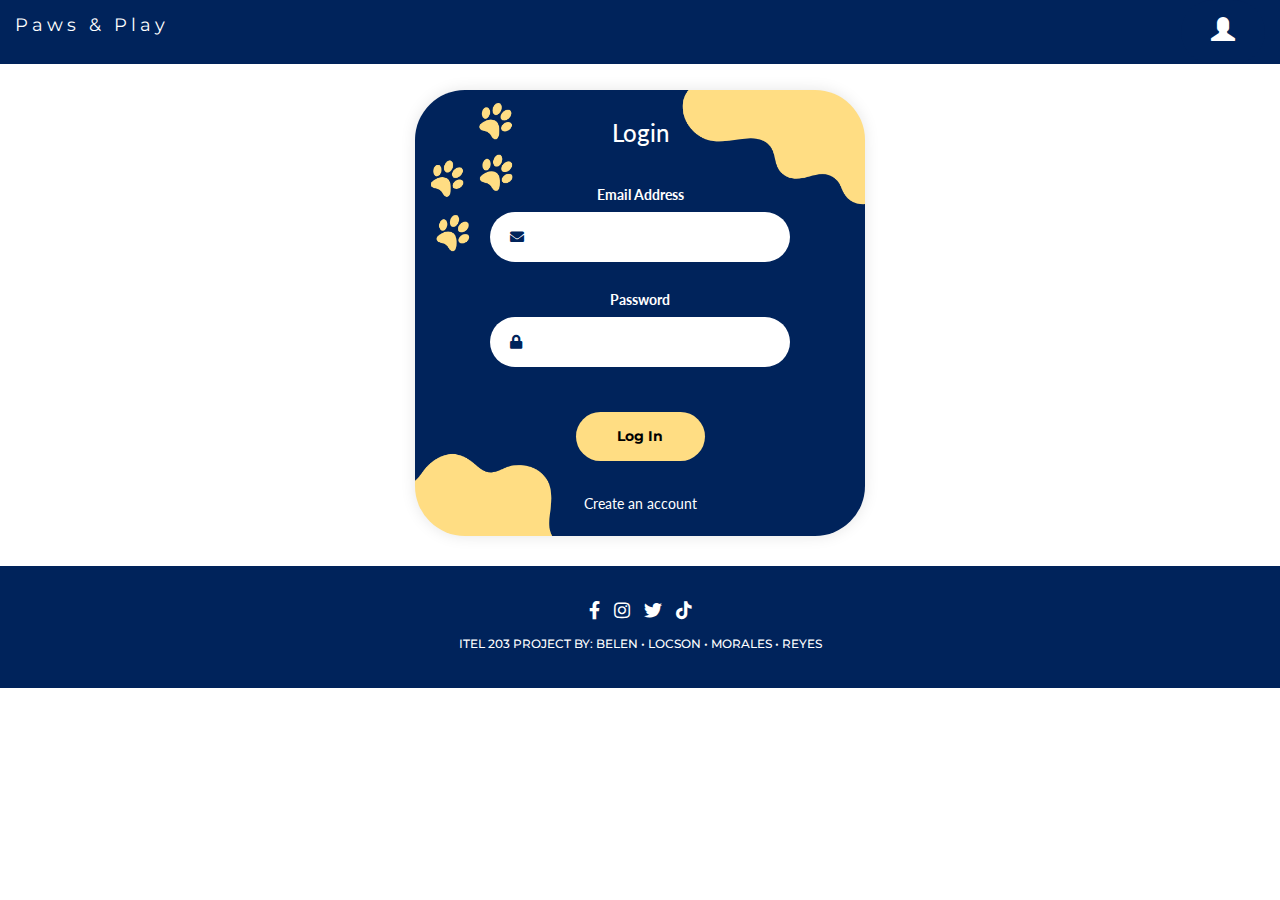
<file: index.html>
<!DOCTYPE html>
<html lang="en">

<head>

    <title>Paws & Play</title>
    <meta charset="utf-8">
    <meta name="viewport" content="width=device-width, initial-scale=1">
    <link rel="stylesheet" href="https://maxcdn.bootstrapcdn.com/bootstrap/3.4.1/css/bootstrap.min.css">
    <link href="https://fonts.googleapis.com/css?family=Montserrat" rel="stylesheet" type="text/css">
    <link href="https://fonts.googleapis.com/css?family=Lato" rel="stylesheet" type="text/css">
    <link rel="stylesheet" href="https://cdnjs.cloudflare.com/ajax/libs/font-awesome/5.15.4/css/all.min.css">
    <script src="https://ajax.googleapis.com/ajax/libs/jquery/3.7.1/jquery.min.js"></script>
    <script src="https://maxcdn.bootstrapcdn.com/bootstrap/3.4.1/js/bootstrap.min.js"></script>
    <link href="style.css" rel="stylesheet" type="text/css">

    <style>
        body {
            color: white;
        }

        #login {
            margin: 0 auto;
            padding: 30px;
            background-color: white;
            text-align: center;
            width: 100%;
            padding-top: 60px;
        }

        #login img {
            width: 150px;

        }

        #login .form-group {
            max-width: 300px;
            margin: 0 auto;


        }

        #login .form-control {
            border-radius: 20;
            box-shadow: none;

        }

        #login button {
            background-color: #FFDD83;
            border: none;
            color: black;
            font-weight: bold;
            padding: 15px 30px;
            border-radius: 3cqb;
            font-size: 14px;
            cursor: pointer;
            font-family: 'Montserrat', sans-serif;
            transition: background-color 0.3s;
        }

        #login button:hover {
            background-color: white;
            color: black;
        }

        .form-container {
            background-image: url(form.png);
            background-repeat: no-repeat;
            background-size: cover;
            padding: 10px;
            border-radius: 50px;
            box-shadow: 0 0 15px rgba(0, 0, 0, 0.1);
            max-width: 450px;
            margin: 0 auto;
            margin-top: 30px;

        }

        .form-group {
            display: flex;
            align-items: center;
            margin-bottom: 10px;
            background-color: white;
            border-radius: 50px;
            padding: 10px;
            height: 50px;
        }

        .form-group .icon {
            padding: 10px;
            background-color: #fff;
            border-radius: 50%;
            display: flex;
            justify-content: center;
            align-items: center;
            margin-right: 10px;
        }

        .form-group .icon:hover {
            background-color: white;
        }

        .form-group .icon i {
            color: #00235B;
        }

        .form-group input {
            border: none;
            outline: none;
            background: none;
            color: black;
            font-size: 14px;
            flex: 1;
        }

        .form-group input::placeholder {
            color: #cdd3d8;
        }

        button {
            background-color: #00235B;
            border: none;
            color: white;
            padding: 15px 30px;
            border-radius: 50px;
            font-size: 16px;
            cursor: pointer;
            font-family: 'Montserrat', sans-serif;
            transition: background-color 0.3s;
        }

        button:hover {
            background-color: #FFDD83;
        }

        .form-container a {
            color: white;
        }

        #demo li {
            list-style: none;
        }
    </style>

</head>

<body id="myPage" data-spy="scroll" data-target=".navbar" data-offset="60">

    <nav class="navbar navbar-default navbar-fixed-top" id="myNavbar">
        <div class="container">
            <div class="navbar-header">
                <button type="button" class="navbar-toggle" data-toggle="collapse" data-target="#myNavbar">
                    <span class="icon-bar"></span>
                    <span class="icon-bar"></span>
                    <span class="icon-bar"></span>
                </button>

            </div>
            <div class="navbar-left">
                <a class="navbar-brand" href="index.html">Paws & Play</a>
            </div>
            <div class="collapse navbar-collapse navbar-right" id="myNavbar">
                <button data-toggle="collapse" data-target="#demo">
                    <span class="glyphicon glyphicon-user"></span></button>

                <div id="demo" class="collapse">
                     <ul>
                        <li><a href="index.html">User</a></li>
                        <li><a href="adminlogin.html">Admin</a></li>
                    </ul>
                </div>

            </div>
        </div>
    </nav>

    <!--Log in Section -->
    <div id="login" class="container-fluid text-center bg-light">
        <div class="form-container">
            <h3 style="color: white"> Login </h3>
            <br>
            <form action="login.php" method="post" name="form2">

                <label for="email">Email Address</label>
                <div class="form-group">

                    <div class="icon"><i class="fas fa-envelope"></i></div>
                    <input type="email" name="email" class="form-control" id="email" required>
                </div>
                <br>
                <label for="email">Password</label>
                <div class="form-group">
                    <div class="icon"><i class="fas fa-lock"></i></div>
                    <input type="password" name="password" class="form-control" id="password" required>
                </div>
                <br>
                <button id="buttons" type="submit" name="login" class="btn btn-lg">Log In</button>
                <br><br>
                <p><a href="register.html">Create an account</a>
                </p>
            </form>
        </div>
    </div>
    <!-- FOOTER -->
    <div>
        <footer class="container-fluid text-center">
            <div class="row">
                <div class="col-sm-12">
                    <a href="https://www.facebook.com" target="_blank"><i class="fab fa-facebook-f"></i></a>
                    <a href="https://www.instagram.com" target="_blank"><i class="fab fa-instagram"></i></a>
                    <a href="https://twitter.com" target="_blank"><i class="fab fa-twitter"></i></a>
                    <a href="https://www.tiktok.com" target="_blank"><i class="fab fa-tiktok"></i></a>

                </div>
                <div id="footernames">
                    <div class="col-sm-12">
                        <h6>ITEL 203 PROJECT by: BELEN • LOCSON • MORALES • REYES</h6>
                    </div>
                </div>
            </div>
        </footer>
    </div>
    <script>
        $(document).ready(function () {
            // Add smooth scrolling to all links in navbar + footer link
            $(".navbar a, footer a[href='#myPage']").on('click', function (event) {
                // Make sure this.hash has a value before overriding default behavior
                if (this.hash !== "") {
                    // Prevent default anchor click behavior
                    event.preventDefault();

                    // Store hash
                    var hash = this.hash;

                    // Using jQuery's animate() method to add smooth page scroll
                    // The optional number (900) specifies the number of milliseconds it takes to scroll to the specified area
                    $('html, body').animate({
                        scrollTop: $(hash).offset().top
                    }, 900, function () {

                        // Add hash (#) to URL when done scrolling (default click behavior)
                        window.location.hash = hash;
                    });
                } // End if
            });

            $(window).scroll(function () {
                $(".slideanim").each(function () {
                    var pos = $(this).offset().top;

                    var winTop = $(window).scrollTop();
                    if (pos < winTop + 600) {
                        $(this).addClass("slide");
                    }
                });
            });
        })
    </script>
    <script src="https://ajax.googleapis.com/ajax/libs/jquery/3.5.1/jquery.min.js"></script>
    <script src="https://maxcdn.bootstrapcdn.com/bootstrap/3.4.1/js/bootstrap.min.js"></script>


</body>

</html>
</file>
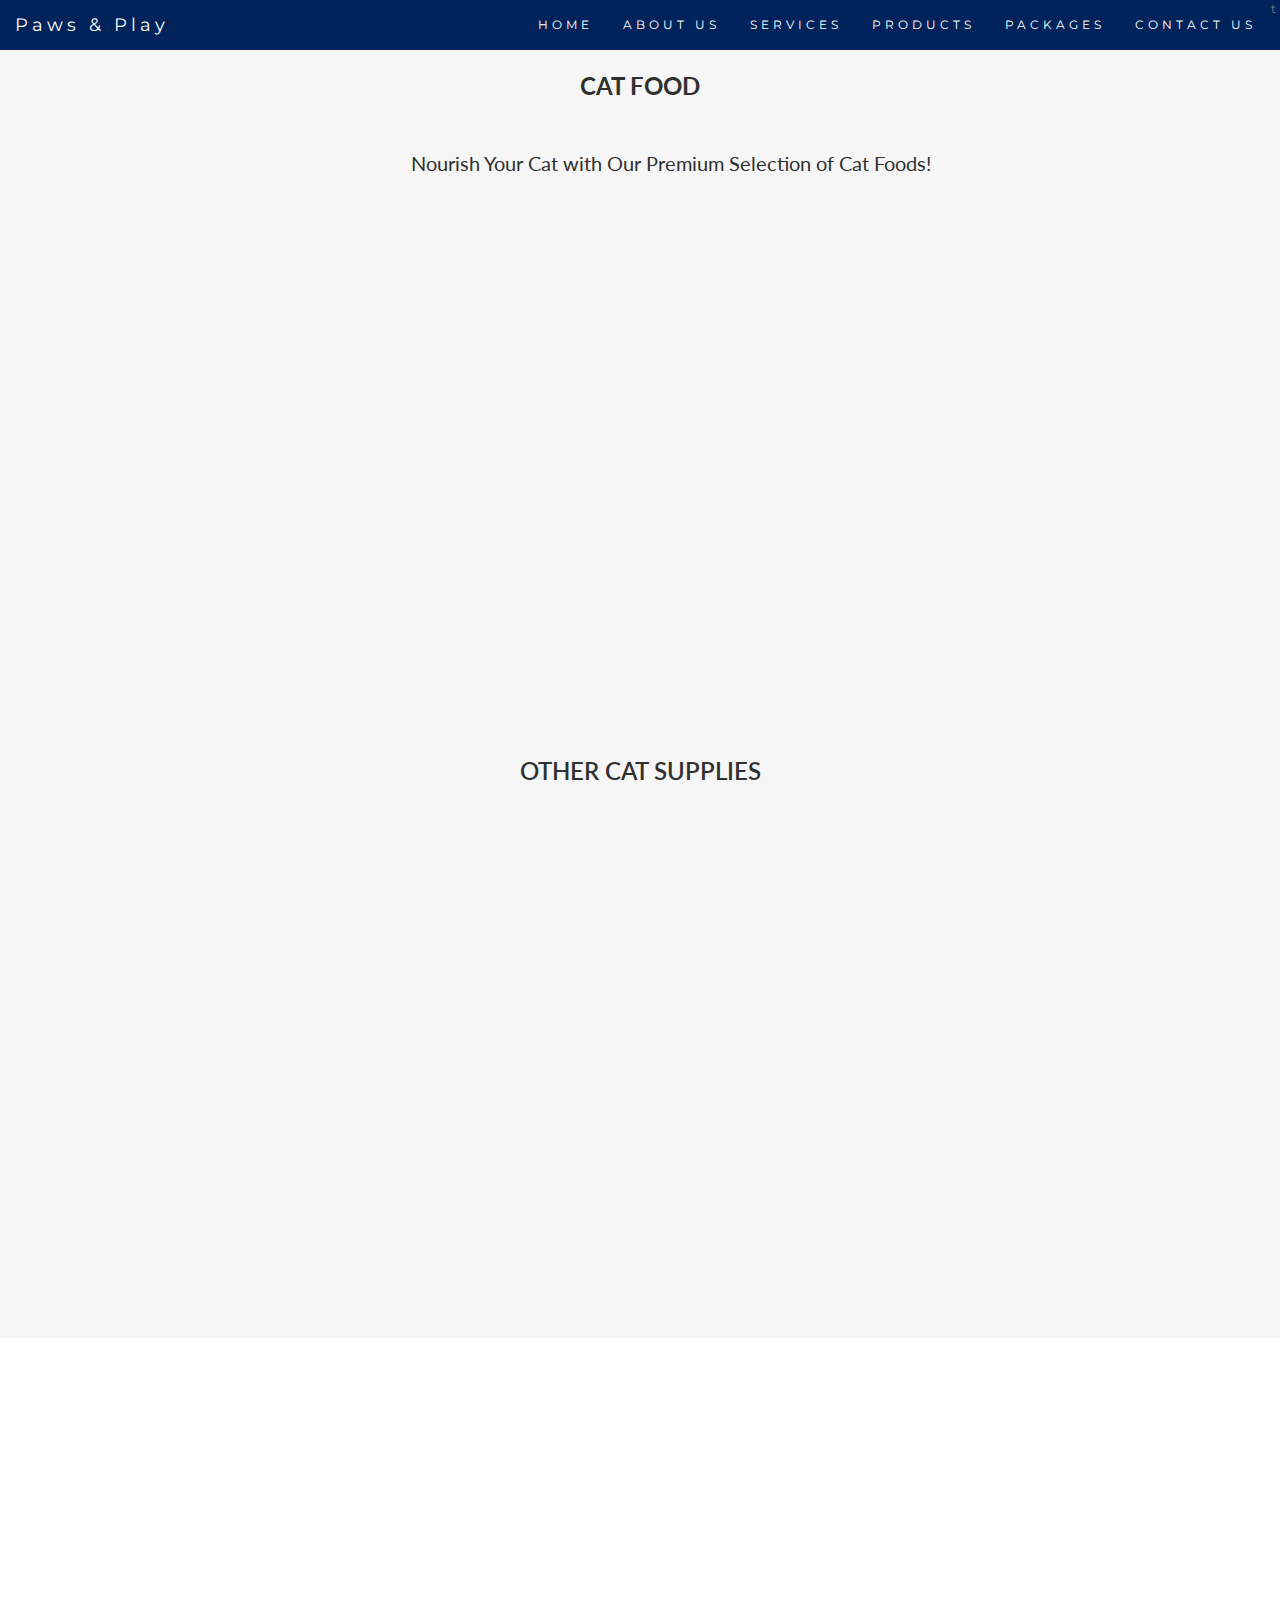
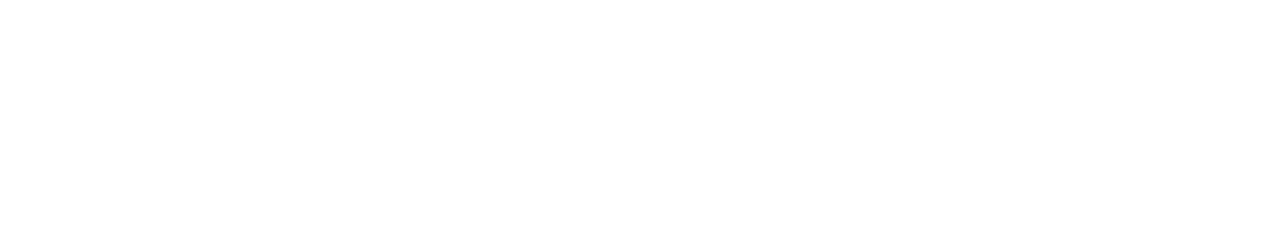
<file: cats.html>
<!DOCTYPE html>
<html lang="en">

<head>

    <title>Paws & Play - Cats Supplies Section</title>
    <meta charset="utf-8">
    <meta name="viewport" content="width=device-width, initial-scale=1">
    <link rel="stylesheet" href="https://maxcdn.bootstrapcdn.com/bootstrap/3.4.1/css/bootstrap.min.css">
    <link href="https://fonts.googleapis.com/css?family=Montserrat" rel="stylesheet" type="text/css">
    <link href="https://fonts.googleapis.com/css?family=Lato" rel="stylesheet" type="text/css">
    <link href="style.css" rel="stylesheet" type="text/css">

</head>

<body id="cats" data-spy="scroll" data-target=".navbar" data-offset="60">

    <nav class="navbar navbar-default navbar-fixed-top">
        <div class="container">
            <div class="navbar-header">
                <button type="button" class="navbar-toggle" data-toggle="collapse" data-target="#myNavbar">
                    <span class="icon-bar"></span>
                    <span class="icon-bar"></span>
                    <span class="icon-bar"></span>
                </button>
                <a class="navbar-brand" href="index.html">Paws & Play</a>
            </div>
            <div class="collapse navbar-collapse" id="myNavbar">
                <ul class="nav navbar-nav navbar-right">t
                    <li><a href="index.html">HOME</a></li>
                    <li><a href="index.html#about">ABOUT US</a></li>
                    <li><a href="index.html#services">SERVICES</a></li>
                    <li><a href="index.html#products">PRODUCTS</a></li>
                    <li><a href="index.html#package">PACKAGES</a></li>
                    <li><a href="index.html#contact">CONTACT US</a></li>
                </ul>
            </div>
        </div>
    </nav>

    <!-- Container (Dog Food Section) -->
    <div id="dogfood" class="container-fluid text-center bg-grey">
        <br>
        <h2><strong>CAT FOOD</strong></h2>
        <h4 style="text-align: center;">Nourish Your Cat with Our Premium Selection of Cat Foods!</h4>

        <div class="row text-center slideanim">
            <div class="col-sm-4">
                <div class="thumbnail">
                    <img src="drycatfood.jpg" alt="dry cat food">
                    <p style="text-align: center;"><strong>Dry Cat Food</strong></p>
                    <p>Our premium dry cat food is specially formulated to provide complete and balanced nutrition for
                        your feline friend.
                        Made with high-quality ingredients, including real meat, our dry cat food is rich in protein and
                        essential nutrients to support your cat's overall health and vitality.</p>
                </div>

            </div>

            <div class="col-sm-4">
                <div class="thumbnail">
                    <img src="wetcatfood.jpg" alt="wet cat food">
                    <p style="text-align: center;"><strong>Wet Cat Food</strong></p>
                    <p> Treat your cat to the taste of real meat with our premium wet cat food.
                        Made with high-quality ingredients and real animal proteins, our wet cat food is packed with
                        nutrients and moisture to keep your cat hydrated and satisfied.</p>
                </div>

            </div>
            <div class="col-sm-4">
                <div class="thumbnail">
                    <img src="catmilk.jpg" alt="kitten milk">
                    <p style="text-align: center;"><strong>Formula Milk for Kittens</strong></p>
                    <p>Our kitten formula milk provides complete and balanced nutrition, closely mimicking the mother's
                        milk to ensure optimal growth and development.
                        It is rich in essential nutrients, including protein, vitamins, and minerals, to support healthy
                        bones, muscles, and overall development.</p>
                </div>
            </div>
        </div><br>
    </div>


    <div id="othersupplies" class="container-fluid text-center bg-grey">
        <h2>OTHER CAT SUPPLIES</h2>

        <div class="row text-center slideanim">
            <div class="col-sm-4">
                <div class="thumbnail">
                    <img src="litterbox.jpg" alt="cat litter box">
                    <p style="text-align: center;"><strong>Cat Litter Box</strong></p>
                    <p>A litter box is a must-have for indoor cats.
                        Choose a box that is large enough for your cat to comfortably use and consider the type of
                        litter that works best for you and your cat.
                        Our litter boxes are spacious and easy to clean.</p>
                </div>
            </div>

            <div class="col-sm-4">
                <div class="thumbnail">
                    <img src="littersand.jpg" alt="cat litter sand">
                    <p style="text-align: center;"><strong>Cat Litter Sand</strong></p>
                    <p> Ensure your cat's comfort with our range of cat litter and litter boxes.
                        Our litter sand is highly absorbent and helps control odors.</p>
                </div>
            </div>
            <div class="col-sm-4">
                <div class="thumbnail">
                    <img src="scooper.jpg" alt="pet scooper">
                    <p style="text-align: center;"><strong>Poop Scooper</strong></p>
                    <p>Our sturdy litter scoops are essential for removing clumps and waste from your cat's litter box.
                        With ergonomic handles and durable construction, these scoops make scooping a breeze.</p>
                </div>
            </div>
        </div><br>
    </div>

    <div class="row text-center slideanim">
        <div class="col-sm-4">
            <div class="thumbnail">
                <img src="scratchingpost.jpg" alt="scratching post">
                <p style="text-align: center;"><strong>Scratching Post</strong></p>
                <p>If your cat is particularly fond of scratching furniture, consider investing in a cat scratching
                    furniture.
                    These are designed to be more appealing to cats than your couch.</p>
            </div>

        </div>

        <div class="col-sm-4">
            <div class="thumbnail">
                <img src="petcarrier.jpg" alt="pet carrier">
                <p style="text-align: center;"><strong>Pet Carrier</strong></p>
                <p>Traveling with your cat is easy with our range of cat carriers and travel accessories.
                    Our carriers are sturdy and comfortable, ensuring your cat's safety and comfort on the go.</p>
            </div>

        </div>
        <div class="col-sm-4">
            <div class="thumbnail">
                <img src="cattoy.jpg" alt="cat toy">
                <p style="text-align: center;"><strong>Toy for Cats</strong></p>
                <p>Keep your cat entertained for hours with our interactive toys.
                    These toys stimulate your cat's natural instincts to hunt and play, providing both physical and
                    mental exercise.</p>
            </div>
        </div>
    </div><br>


    </div><br>
    </div>


    <script src="https://ajax.googleapis.com/ajax/libs/jquery/3.5.1/jquery.min.js"></script>
    <script src="https://maxcdn.bootstrapcdn.com/bootstrap/3.4.1/js/bootstrap.min.js"></script>
    <script>
        $(document).ready(function () {
            // Add smooth scrolling to all internal links in navbar + footer link
            $(".navbar a[href^='#'], footer a[href^='#']").on('click', function (event) {
                // Make sure this.hash has a value before overriding default behavior
                if (this.hash !== "") {
                    // Prevent default anchor click behavior
                    event.preventDefault();

                    // Store hash
                    var hash = this.hash;

                    // Using jQuery's animate() method to add smooth page scroll
                    // The optional number (900) specifies the number of milliseconds it takes to scroll to the specified area
                    $('html, body').animate({
                        scrollTop: $(hash).offset().top
                    }, 900, function () {

                        // Add hash (#) to URL when done scrolling (default click behavior)
                        window.location.hash = hash;
                    });
                } // End if
            });

            $(window).scroll(function () {
                $(".slideanim").each(function () {
                    var pos = $(this).offset().top;

                    var winTop = $(window).scrollTop();
                    if (pos < winTop + 600) {
                        $(this).addClass("slide");
                    }
                });
            });
        })
    </script>

</body>

</html>
</file>
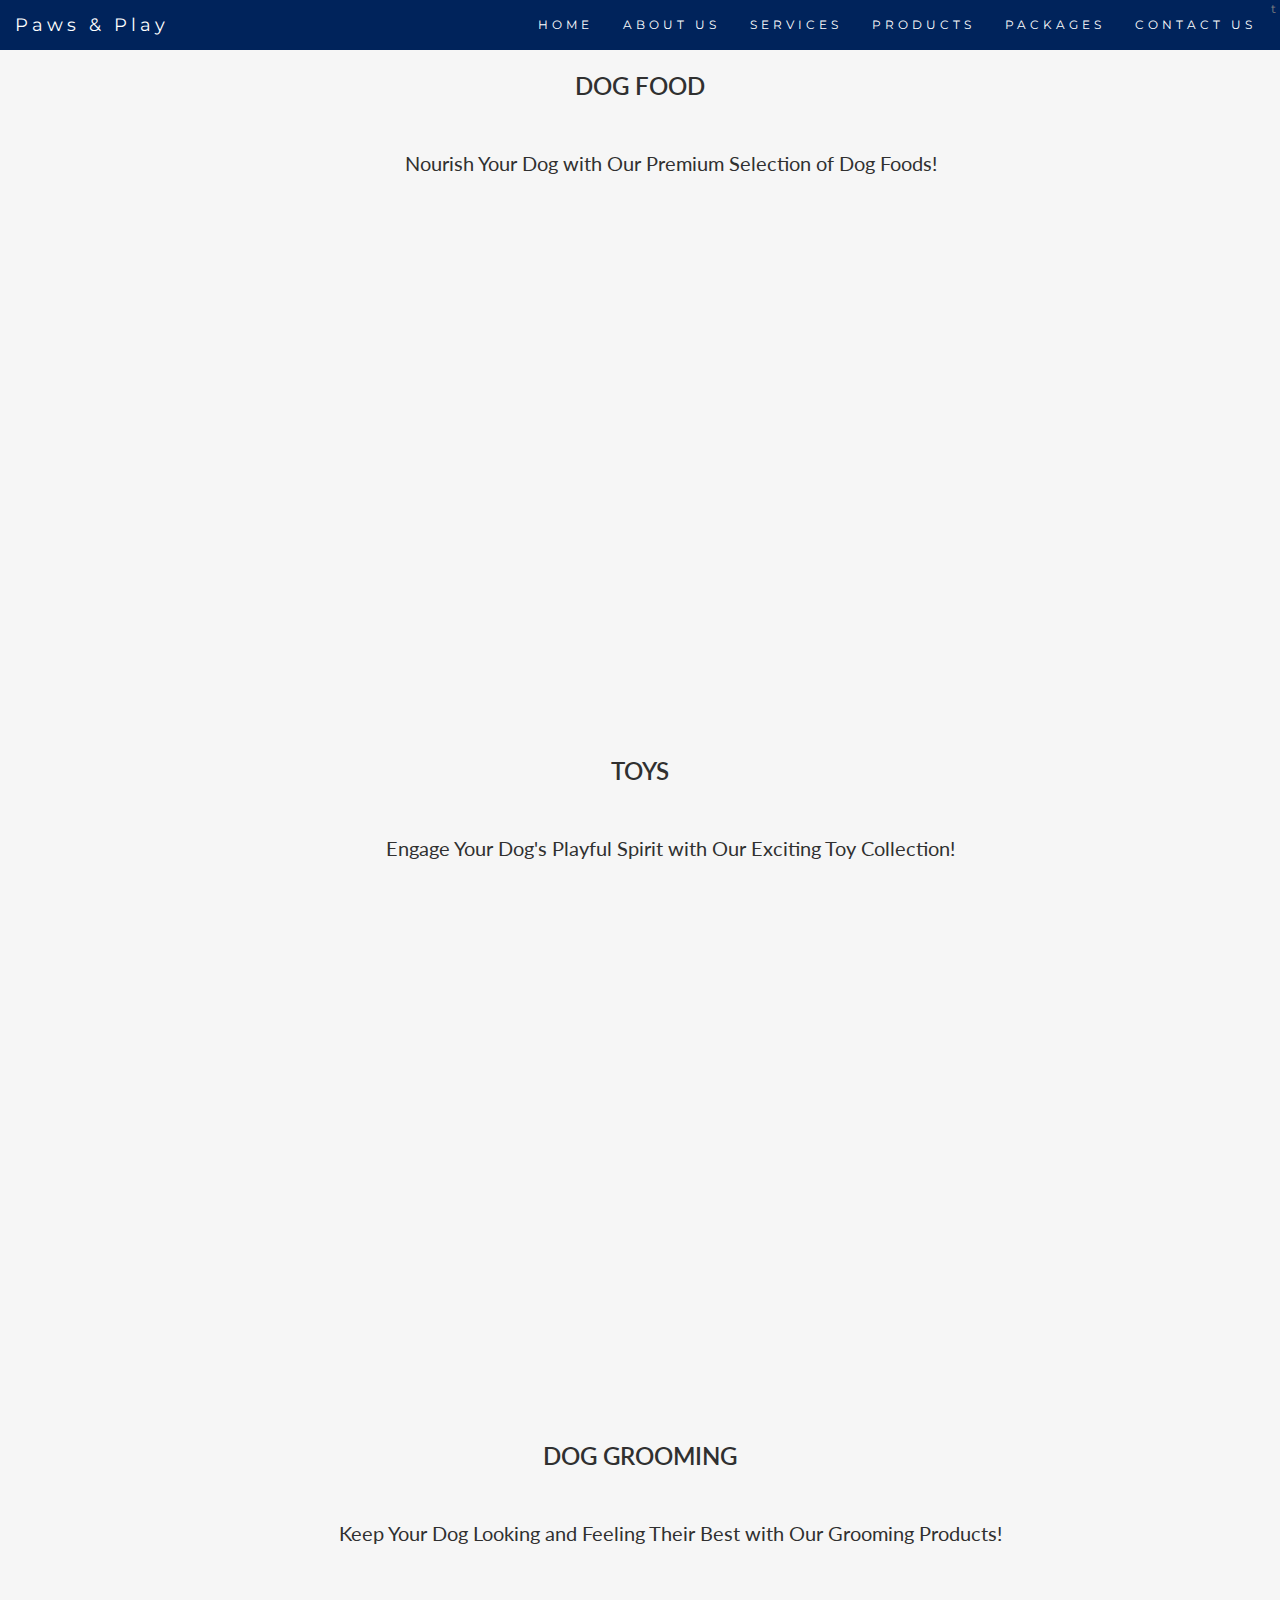
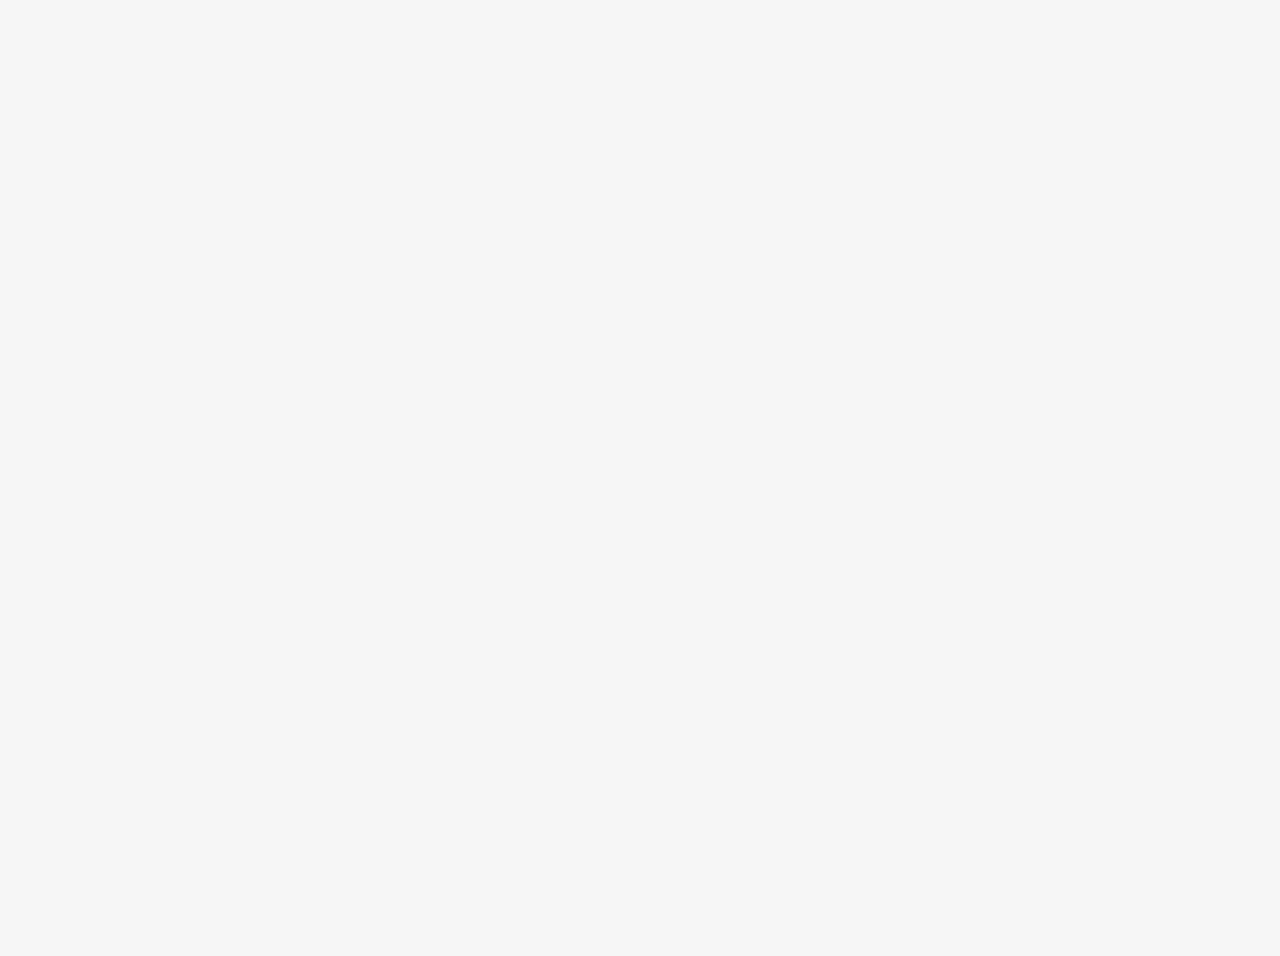
<file: dogprod.html>
<!DOCTYPE html>
<html lang="en">

<head>

    <title>Paws & Play - Dogs Supplies Section</title>
    <meta charset="utf-8">
    <meta name="viewport" content="width=device-width, initial-scale=1">
    <link rel="stylesheet" href="https://maxcdn.bootstrapcdn.com/bootstrap/3.4.1/css/bootstrap.min.css">
    <link href="https://fonts.googleapis.com/css?family=Montserrat" rel="stylesheet" type="text/css">
    <link href="https://fonts.googleapis.com/css?family=Lato" rel="stylesheet" type="text/css">
    <link href="style.css" rel="stylesheet" type="text/css">

</head>

<body id="dogs" data-spy="scroll" data-target=".navbar" data-offset="60">

    <nav class="navbar navbar-default navbar-fixed-top">
        <div class="container">
            <div class="navbar-header">
                <button type="button" class="navbar-toggle" data-toggle="collapse" data-target="#myNavbar">
                    <span class="icon-bar"></span>
                    <span class="icon-bar"></span>
                    <span class="icon-bar"></span>
                </button>
                <a class="navbar-brand" href="index.html">Paws & Play</a>
            </div>
            <div class="collapse navbar-collapse" id="myNavbar">
                <ul class="nav navbar-nav navbar-right">t
                    <li><a href="index.html">HOME</a></li>
                    <li><a href="index.html#about">ABOUT US</a></li>
                    <li><a href="index.html#services">SERVICES</a></li>
                    <li><a href="index.html#products">PRODUCTS</a></li>
                    <li><a href="index.html#package">PACKAGES</a></li>
                    <li><a href="index.html#contact">CONTACT US</a></li>
                </ul>
            </div>
        </div>
    </nav>
 
       <!-- Container (Dog Food Section) -->
<div id="dogfood" class="container-fluid text-center bg-grey">
    <br>
    <h2>DOG FOOD</h2>
    <h4 style="text-align: center;">Nourish Your Dog with Our Premium Selection of Dog Foods!</h4>
   
    <div class="row text-center slideanim">
        <div class="col-sm-4">
            <div class="thumbnail">
                <img src="dogfood1.png" alt="dog food">
                <p style="text-align: center;"><strong>Dog Food</strong></p>
                <p>Our premium dog foods is specially formulated to provide the best nutrition for your
                    furry friend.
                    Made with high-quality ingredients, our dog foods are designed to support your dog's health and
                    well-being at every stage of life.</p>
            </div>
            
        </div>
        
        <div class="col-sm-4">
            <div class="thumbnail">
                <img src="dogtreats.png" alt="dog treats">
                <p style="text-align: center;"><strong>Dog Treats</strong></p>
                <p>Delicious and nutritious, dog treats are perfect for rewarding good behavior, training,or simply showing your furry friend some love.
                    Made with high-quality ingredients, they come in various flavors and sizes to suit your dog's preferences.</p>
            </div>
            
        </div>
        <div class="col-sm-4">
            <div class="thumbnail">
                <img src="dogdentastix.png" alt="dog denta stix">
                <p style="text-align: center;"><strong>Dog Dental Sticks</strong></p>
                <p>Dental sticks are a tasty way to help maintain your dog's oral health.
                    Designed to promote chewing, they can help reduce plaque and tartar buildup, freshen breath, and support healthy gums.
                    Regular use can contribute to better dental hygiene and overall well-being.</p>
            </div>
        </div>
    </div><br>
</div>

    <!-- Container (Dog Toys Section) -->
    <div id="dogtoys" class="container-fluid text-center bg-grey">
        <h2>TOYS</h2>
        <h4 style="text-align: center;">Engage Your Dog's Playful Spirit with Our Exciting Toy Collection!</h4>
        
        <div class="row text-center slideanim">
            <div class="col-sm-4">
                <div class="thumbnail">
                    <img src="squeakyball.jpg" alt="dog squeakyball">
                    <p style="text-align: center;"><strong>Squeaky Ball Toys</strong></p>
                    <p>Our squeaky ball toys are perfect for interactive play, encouraging your dog to chase, fetch, and exercise. 
                        The squeaky sound adds an element of fun and excitement, keeping your dog entertained for hours.</p>
                </div>
            </div>

            <div class="col-sm-4">
                <div class="thumbnail">
                    <img src="rope.jpg" alt="rope">
                    <p style="text-align: center;"><strong>Rope Toys</strong></p>
                    <p>Made from durable, non-toxic materials, our rope toys are great for chewing. 
                        They also help promote dental health by cleaning your dog's teeth and massaging their gums.</p>
                </div>
            </div>
            <div class="col-sm-4">
                <div class="thumbnail">
                    <img src="plushie.jpg" alt="plush toys">
                    <p style="text-align: center;"><strong>Plush Toys</strong></p>
                    <p>Soft and cuddly, our plushie toys are ideal for comfort and companionship. 
                        They provide a sense of security and are perfect for snuggling during naptime.</p>
                </div>
            </div>
        </div><br>
    </div>

           <!-- Container (Dog Grooming Section) -->
<div id="grooming" class="container-fluid text-center bg-grey">
    <h2>DOG GROOMING</h2>
    <h4 style="text-align: center;">Keep Your Dog Looking and Feeling Their Best with Our Grooming Products!</h4>
   
    <div class="row text-center slideanim">
        <div class="col-sm-4">
            <div class="thumbnail">
                <img src="dogshampoo.jpg" alt="dog shampoo">
                <p style="text-align: center;"><strong>Dog Shampoo</strong></p>
                <p>Our selection of dog shampoos and soaps are specially formulated to be gentle on your dog's skin and coat. 
                    They help remove dirt, odors, and excess oils, leaving your dog's fur clean, soft, and smelling fresh.</p>
            </div>
            
        </div>
        
        <div class="col-sm-4">
            <div class="thumbnail">
                <img src="soap.jpg" alt="dog soap">
                <p style="text-align: center;"><strong>Dog Soap</strong></p>
                <p>Our dog soaps are specially formulated to be gentle on your dog's skin and coat. 
                    They help remove dirt, odors, and excess oils, leaving your dog's fur clean, soft, and smelling fresh.</p>
            </div>
            
        </div>
        <div class="col-sm-4">
            <div class="thumbnail">
                <img src="conditioner.jpg" alt="dog conditioner">
                <p style="text-align: center;"><strong>Dog Conditioner</strong></p>
                <p>Keep your dog's coat soft, shiny, and easy to manage with our conditioning products. 
                    They help moisturize and detangle your dog's fur, making grooming a breeze.</p>
            </div>
        </div>
    </div><br>
   

    <div class="row text-center slideanim">
        <div class="col-sm-4">
            <div class="thumbnail">
                <img src="haircomb.jpg" alt="dog hair comb">
                <p style="text-align: center;"><strong>Comb/Brush</strong></p>
                <p> Maintain your dog's coat and skin health with our high-quality brushes and combs. 
                    They help remove loose fur, prevent matting, and stimulate the skin, promoting better circulation and a healthier coat.</p>
            </div>
            
        </div>
        
        <div class="col-sm-4">
            <div class="thumbnail">
                <img src="hairtrimmer.jpg" alt="dog hair trimmer">
                <p style="text-align: center;"><strong>Hair Trimmer</strong></p>
                <p>Our rechargeable hair trimmer contains different razor sizes. 
                    They are convenient and cost-effective, making hair trimming easier for you.</p>
            </div>
            
        </div>
        <div class="col-sm-4">
            <div class="thumbnail">
                <img src="nailclipper.jpg" alt="dog nail clipper">
                <p style="text-align: center;"><strong>Dog Nail Clippers</strong></p>
                <p>KKeep your dog's nails trim and tidy with our nail clippers. 
                    Regular nail care is important for your dog's comfort and mobility.</p>
            </div>
        </div>
    </div><br>
</div>


    <script src="https://ajax.googleapis.com/ajax/libs/jquery/3.5.1/jquery.min.js"></script>
    <script src="https://maxcdn.bootstrapcdn.com/bootstrap/3.4.1/js/bootstrap.min.js"></script>
    <script>
        $(document).ready(function () {
            // Add smooth scrolling to all internal links in navbar + footer link
            $(".navbar a[href^='#'], footer a[href^='#']").on('click', function (event) {
                // Make sure this.hash has a value before overriding default behavior
                if (this.hash !== "") {
                    // Prevent default anchor click behavior
                    event.preventDefault();
    
                    // Store hash
                    var hash = this.hash;
    
                    // Using jQuery's animate() method to add smooth page scroll
                    // The optional number (900) specifies the number of milliseconds it takes to scroll to the specified area
                    $('html, body').animate({
                        scrollTop: $(hash).offset().top
                    }, 900, function () {
    
                        // Add hash (#) to URL when done scrolling (default click behavior)
                        window.location.hash = hash;
                    });
                } // End if
            });
    
            $(window).scroll(function () {
                $(".slideanim").each(function () {
                    var pos = $(this).offset().top;
    
                    var winTop = $(window).scrollTop();
                    if (pos < winTop + 600) {
                        $(this).addClass("slide");
                    }
                });
            });
        })
    </script>
    
</body>

</html>
</file>
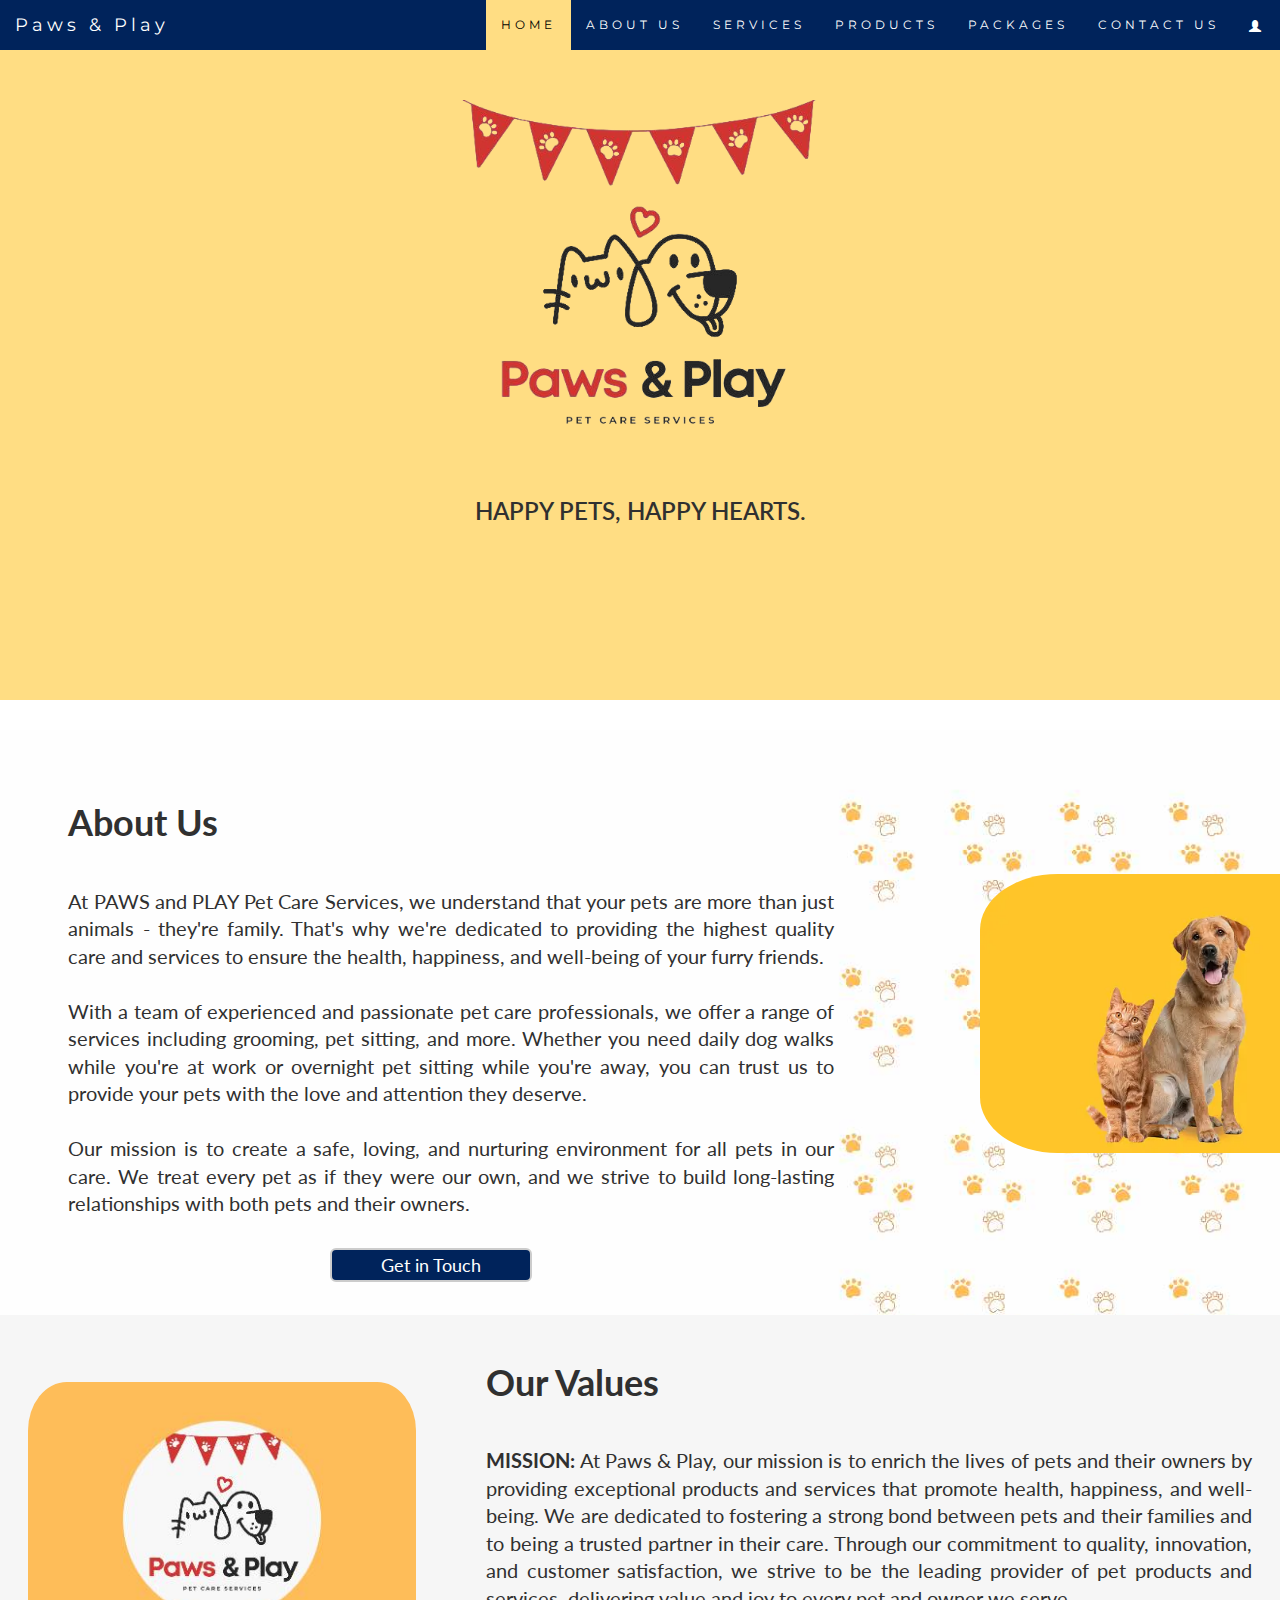
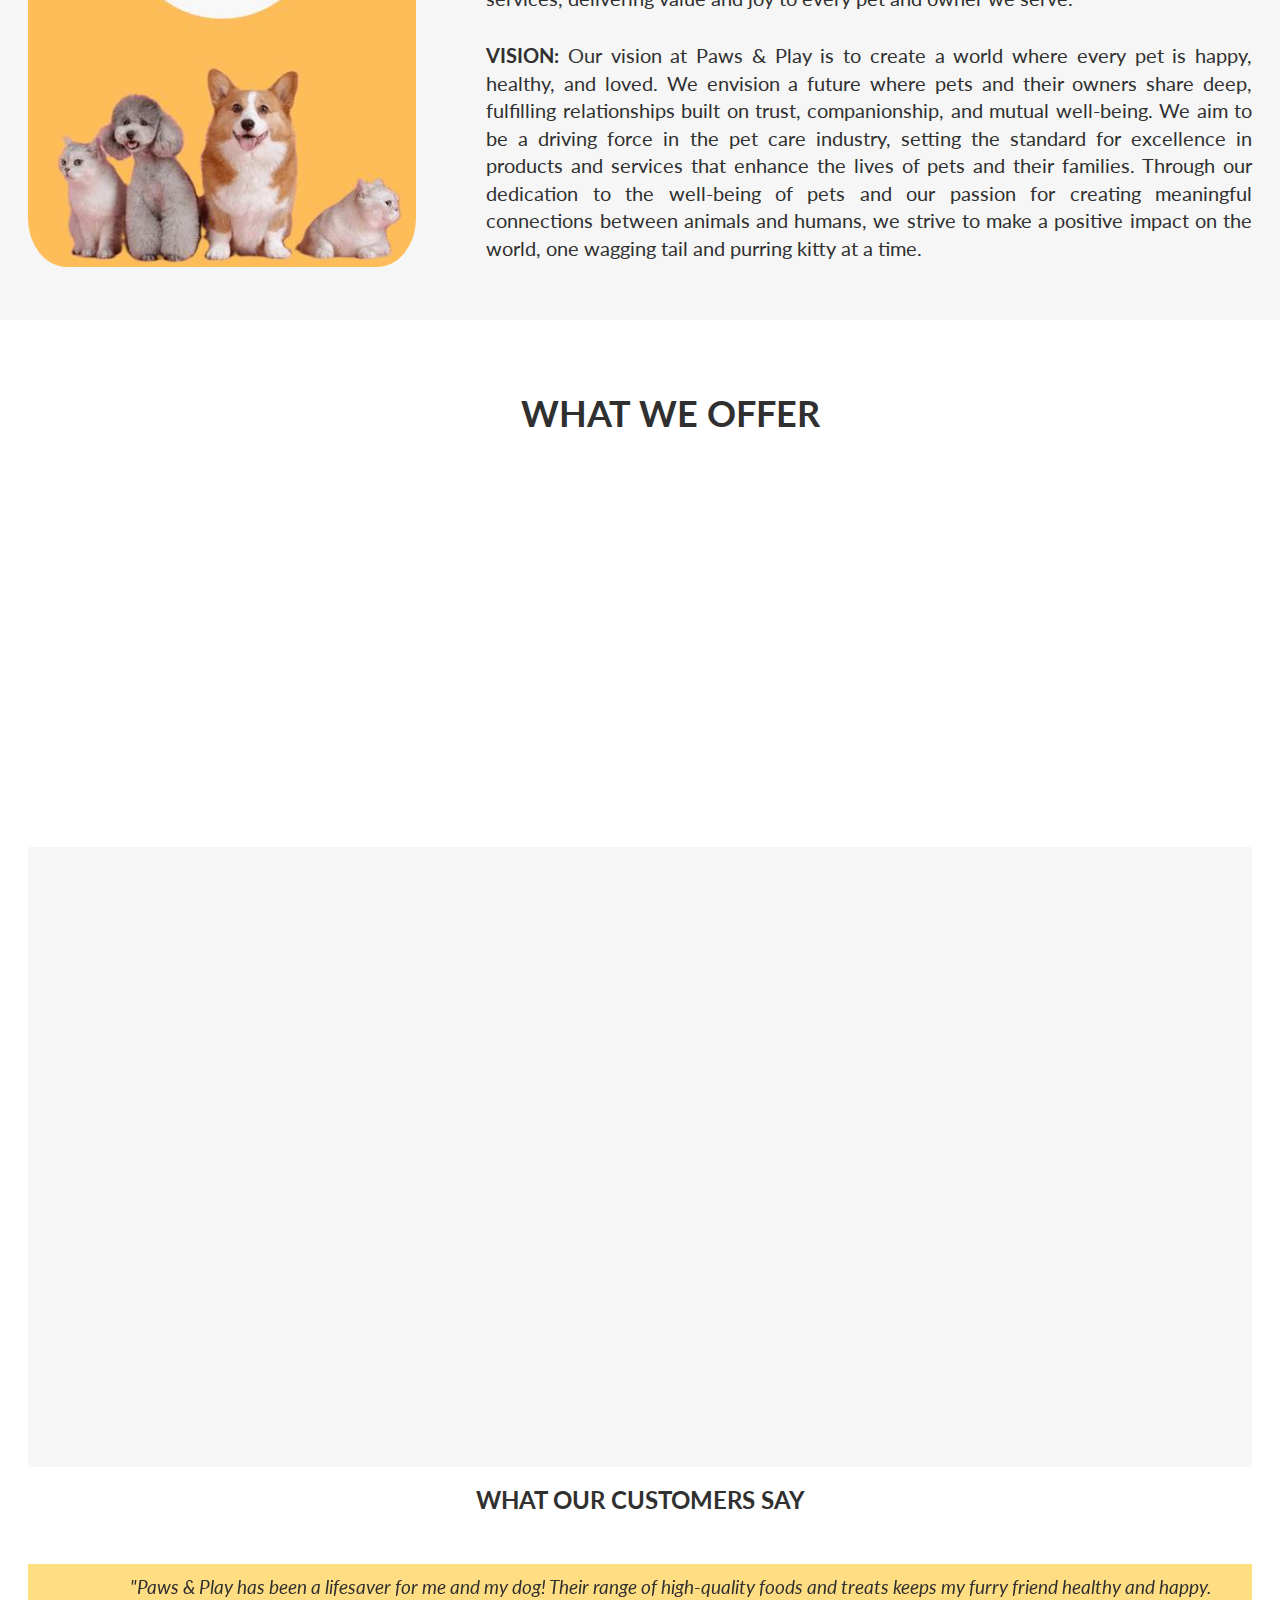
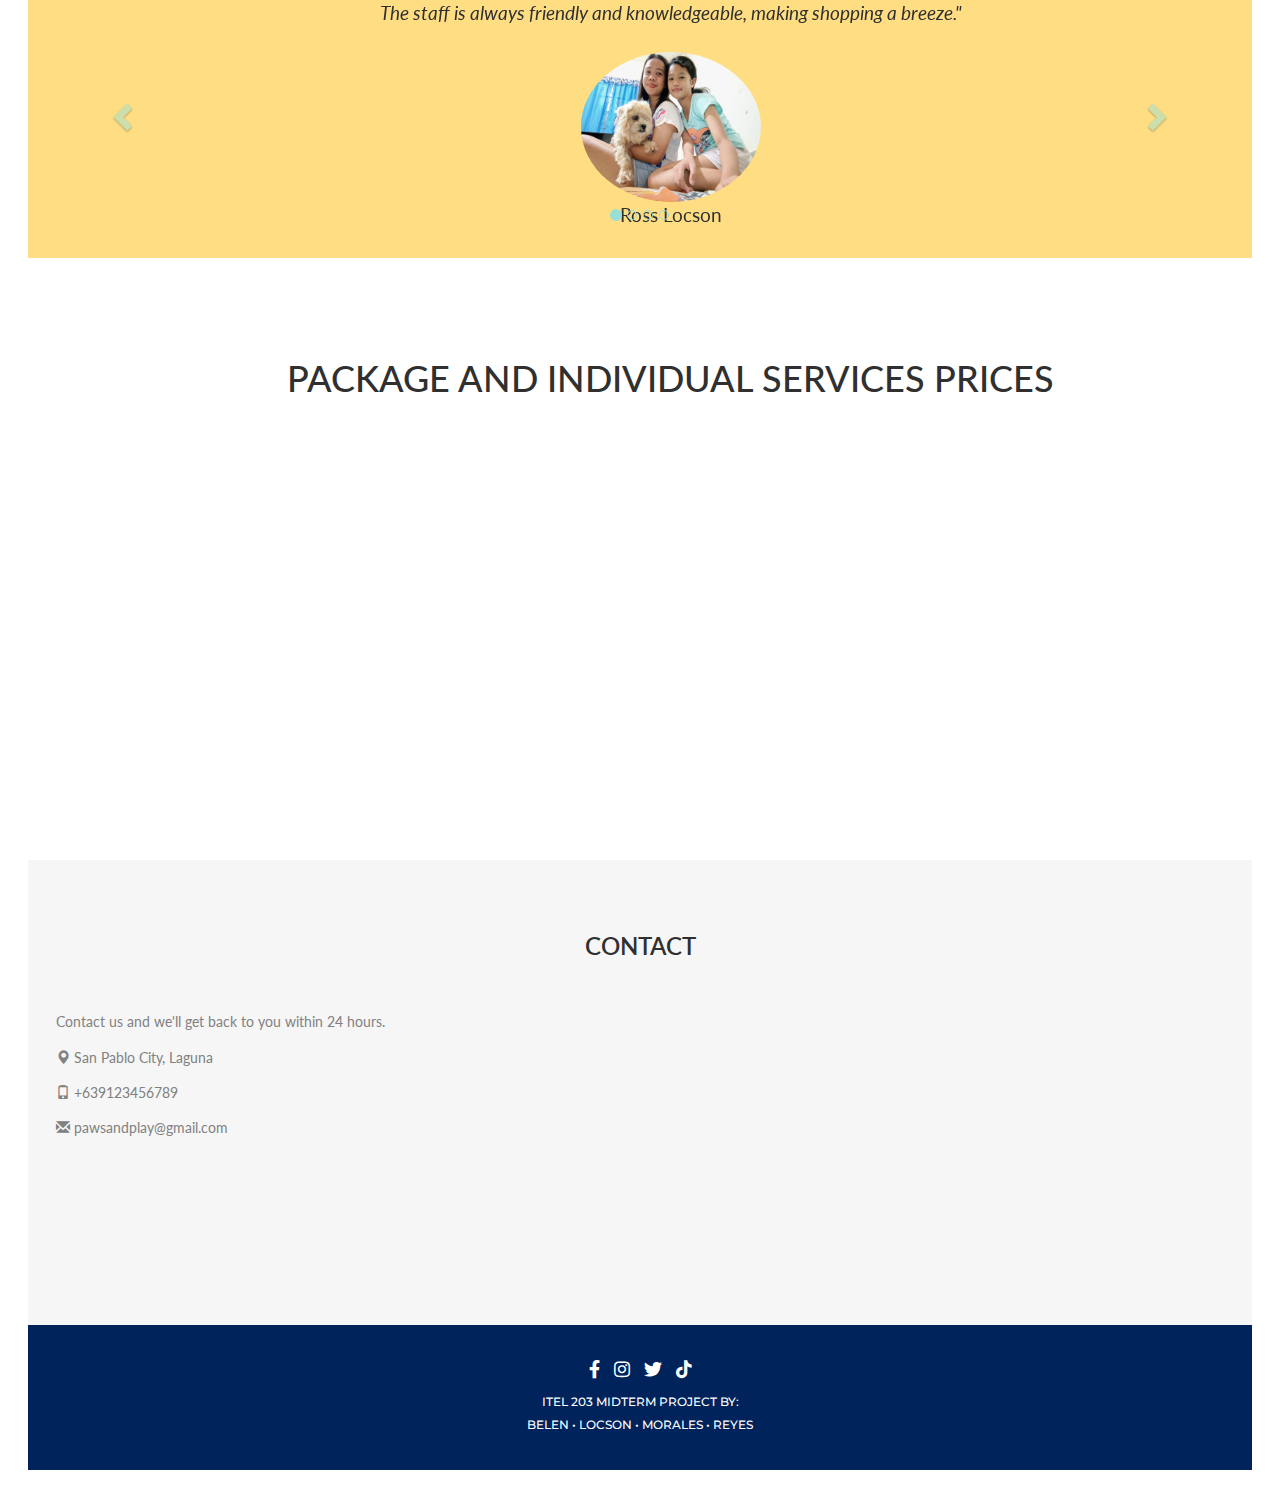
<file: home.html>
<!DOCTYPE html>
<html lang="en">

<head>

    <title>Paws & Play</title>
    <meta charset="utf-8">
    <meta name="viewport" content="width=device-width, initial-scale=1">
    <link rel="stylesheet" href="https://maxcdn.bootstrapcdn.com/bootstrap/3.4.1/css/bootstrap.min.css">
    <link href="https://fonts.googleapis.com/css?family=Montserrat" rel="stylesheet" type="text/css">
    <link href="https://fonts.googleapis.com/css?family=Lato" rel="stylesheet" type="text/css">
    <link rel="stylesheet" href="https://cdnjs.cloudflare.com/ajax/libs/font-awesome/5.15.4/css/all.min.css">
    <script src="https://ajax.googleapis.com/ajax/libs/jquery/3.7.1/jquery.min.js"></script>
    <script src="https://maxcdn.bootstrapcdn.com/bootstrap/3.4.1/js/bootstrap.min.js"></script>
    <link href="style.css" rel="stylesheet" type="text/css">
</head>

<body id="myPage" data-spy="scroll" data-target=".navbar" data-offset="60">

    <nav class="navbar navbar-default navbar-fixed-top">
        <div class="container">
            <div class="navbar-header">
                <button type="button" class="navbar-toggle" data-toggle="collapse" data-target="#myNavbar">
                    <span class="icon-bar"></span>
                    <span class="icon-bar"></span>
                    <span class="icon-bar"></span>
                </button>
                <a class="navbar-brand" href="home.html">Paws & Play</a>
            </div>
            <div class="collapse navbar-collapse" id="myNavbar">
                <ul class="nav navbar-nav navbar-right">
                    <li><a href="#home">HOME</a></li>
                    <li><a href="#about">ABOUT US</a></li>
                    <li><a href="#services">SERVICES</a></li>
                    <li><a href="#products">PRODUCTS</a></li>
                    <li><a href="#package">PACKAGES</a></li>
                    <li><a href="#contact">CONTACT US</a></li>
                    <li><a href="profile.php" class="glyphicon glyphicon-user"></a></li>
                 
                    
                </ul>
            </div>
        </div>
    </nav>
    <!-- Container (Home Page Section) -->
    <div id="home" class="jumbotron text-center">
        <img id="logo2" src="logo4.png" alt="main logo"></img>
        <h2>HAPPY PETS, HAPPY HEARTS.</h2>
        <br>
    </div>

    <!-- Container (About Section) -->
    <div id="about" class="container-fluid">
        <div class="row">
            <div class="col-sm-8">
                <br>
                <h1><strong>About Us</strong></h1><br>
                <h4>At PAWS and PLAY Pet Care Services, we understand that your pets are more than just animals -
                    they're family.
                    That's why we're dedicated to providing the highest quality care and services to
                    ensure the health, happiness, and well-being of your furry friends.<br><br>
                    With a team of experienced and passionate pet care professionals, we offer a range of services
                    including grooming, pet sitting, and more. Whether you need daily dog walks while
                    you're at work or overnight pet sitting while you're away, you can trust us to provide your pets
                    with the love and attention they deserve.<br><br>
                    Our mission is to create a safe, loving, and nurturing environment for all pets in our care. We
                    treat every pet as if they were our own, and we strive to build long-lasting relationships with both
                    pets and their owners.<br>
                </h4>
                <center><button id="git" class="btn btn-default btn-lg"><a href="#contact" style="text-decoration: none; color: inherit;">Get in Touch</a></button></center>
            </div>
            <div class="col-sm-4">
                <span><img id=dogcat src="dogcat.png"></span>
            </div>
        </div>
    </div>

    <div class="container-fluid bg-grey">
        <div class="row">
            <div class="col-sm-4">
                <span class="glyphicon logo"><img id=vm src="vmpic.jpg" class="img-responsive"></span>
            </div>
            <div class="col-sm-8">
                <h1><strong>Our Values</strong></h2><br>
                    <h4><strong>MISSION:</strong> At Paws & Play, our mission is to enrich the lives of pets and their
                        owners by providing exceptional products and services that promote health, happiness, and
                        well-being.
                        We are dedicated to fostering a strong bond between pets and their families and to being a
                        trusted
                        partner in their care.
                        Through our commitment to quality, innovation, and customer satisfaction, we strive to be the
                        leading provider of pet products and services, delivering value and joy to every pet and owner
                        we
                        serve.</h4>
                    <h4><strong>VISION:</strong> Our vision at Paws & Play is to create a world where every pet is
                        happy,
                        healthy, and loved.
                        We envision a future where pets and their owners share deep, fulfilling relationships built on
                        trust, companionship, and mutual well-being.
                        We aim to be a driving force in the pet care industry, setting the standard for excellence in
                        products and services that enhance the lives of pets and their families.
                        Through our dedication to the well-being of pets and our passion for creating meaningful
                        connections
                        between animals and humans, we strive to make a positive impact on the world, one wagging tail
                        and
                        purring kitty at a time.</p>
            </div>
        </div>
    </div>

    <!-- Container (Services Section) -->
    <div id="services" class="container-fluid text-center">
        <br>
        <h1><strong>WHAT WE OFFER</strong></h1><br>

        <div class="row slideanim">
            <div class="col-sm-4">
                <span class="glyphicon logo"><img src="groom.png" class="img-logo"></span>
                <h4 class="service-title">PET GROOMING</h4>
                <p> This includes services such as bathing, brushing, haircuts, nail trimming, and ear cleaning.</p>
            </div>
            <div class="col-sm-4">
                <span class="glyphicon logo"><img src="supplies.png" class="img-logo"></span>
                <h4 class="service-title">PET SUPPLIES</h4>
                <p>Selling a variety of pet products such as food, treats, toys, grooming supplies, and accessories.</p>
            </div>
            <div class="col-sm-4">
                <span class="glyphicon logo"><img src="board.png" class="img-logo"></span>
                <h4 class="service-title">PET BOARDING</h4>
                <p>Providing a safe and comfortable place for pets to stay while their owners are away.</p>
            </div>
        </div>
        <br>
        <br>


        <!-- Container (Product Categories Section) -->
        <div id="products" class="container-fluid text-center bg-grey">
            <br>
            <br>
            <div class="row text-center slideanim">
                <div class="col-sm-4">
                    <div class="thumbnail">
                        <br>
                        <img src="dogsupplies.jpg" alt="dog supplies">
                        <p style="text-align: center;"><strong>For Dogs</strong></p>
                        <p>From nutritious dog foods to comfortable beds and durable toys, we have everything you need
                            to keep your canine companion happy and healthy.</p>
                    </div>
                    <button class="btn btn-default btn-lg"><a href="dogs.html"
                            style="text-decoration: none; color: inherit;">Browse Dog Supplies</a></button>
                </div>

                <div class="col-sm-4">
                    <div class="thumbnail">
                        <br>
                        <img src="catsupplies.jpg" alt="cat supplies">
                        <p style="text-align: center;"><strong>For Cats</strong></p>
                        <p>Explore our selection of cat foods, litter boxes, scratching posts, and more to provide the
                            best care for your feline friend.</p>
                    </div>
                    <button class="btn btn-default btn-lg"><a href="cats.html"
                            style="text-decoration: none; color: inherit;">Browse Cat Supplies</a></button>
                </div>
                <div class="col-sm-4">
                    <div class="thumbnail">
                        <br>
                        <img src="others.jpg" alt="others">
                        <p style="text-align: center;"><strong>Others</strong></p>
                        <p>Discover a variety of pet supplies for birds, fish, small animals, and reptiles, including
                            cages, aquariums, and accessories.</p>
                    </div>
                    <button class="btn btn-default btn-lg"><a href="others.html"
                            style="text-decoration: none; color: inherit;">Browse Others</a></button>
                </div>
            </div><br>
        </div>

        <h2><strong>What our customers say</strong></h2>
        <div id="myCarousel" class="carousel slide text-center" data-ride="carousel">
            <!-- Indicators -->
            <ol class="carousel-indicators">
                <li data-target="#myCarousel" data-slide-to="0" class="active"></li>
                <li data-target="#myCarousel" data-slide-to="1"></li>
                <li data-target="#myCarousel" data-slide-to="2"></li>
                <li data-target="#myCarousel" data-slide-to="3"></li>
            </ol>

            <!-- Wrapper for slides -->
            <div class="carousel-inner" role="listbox">
                <div class="item active">
                    <h4>"Paws & Play has been a lifesaver for me and my dog! Their range of high-quality foods and
                        treats keeps my furry friend healthy and happy.<br>
                        The staff is always friendly and knowledgeable, making shopping a breeze."<br>
                        <span><br><img class="customer" src="ross.jpg"><br>Ross Locson</span>
                    </h4>
                </div>
                <div class="item">
                    <h4>"One word... WOW!!"<br>
                        <span><br><img class="customer" src="deere.jpg"><br>John Deere Belen</span>
                    </h4>
                </div>
                <div class="item">
                    <h4>"I can't recommend Paws & Play enough! Their grooming services are top-notch, and my cat always
                        comes back looking and feeling great.<br>
                        The staff is caring and attentive, and I trust them completely with my pet's care."<br>
                        <span><br><img class="customer" src="joyce.jpg"><br>Joyce Morales</span>
                    </h4>
                </div>
                <div class="item">
                    <h4>"Paws & Play is my go-to for all things pet-related. Their selection of toys is unbeatable, and
                        my dog loves every purchase.<br>
                        The prices are reasonable, and the quality is outstanding. I wouldn't shop anywhere else!"<br>
                        <span><br><img class="customer" src="arvie.jpg"><br>Arvie Reyes</span>
                    </h4>
                </div>
            </div>

            <!-- Left and right controls -->
            <a class="left carousel-control" href="#myCarousel" role="button" data-slide="prev">
                <span class="glyphicon glyphicon-chevron-left" aria-hidden="true"></span>
                <span class="sr-only">Previous</span>
            </a>
            <a class="right carousel-control" href="#myCarousel" role="button" data-slide="next">
                <span class="glyphicon glyphicon-chevron-right" aria-hidden="true"></span>
                <span class="sr-only">Next</span>
            </a>
        </div>
    </div>

    <!-- Container (Pricing Section) -->
    <div id="package" class="container-fluid">
        <div class="text-center">
            <br>
            <h1>PACKAGE AND INDIVIDUAL SERVICES PRICES</h1>
        </div>
        <div class="row slideanim">
            <div class="col-sm-4 col-xs-12">
                <div class="panel panel-default text-center">
                    <div class="panel-heading">
                        <h2>Basic Grooming</h2>
                    </div>
                    <div class="panel-body">

                        <p><strong>Bath & Dry</strong></p>
                        <p><strong>Eyes & Ear Cleaning</strong></p>
                        <p><strong>Nail & Paw Clipping</strong></p>
                        <p><strong>Teeth Brushing</strong></p>
                        <p><strong>Trim Haircut/Bald</strong></p>
                        <p><strong>Powder & Cologne</strong></p>
                    </div>
                    <div class="panel-footer">
                        <li>Small P550</li>
                        <li>Medium P650</li>
                        <li>Large P750</li>
                        <button class="btn btn-lg"><a href="profile.php#avail"
                                style="text-decoration: none; color: inherit;">Avail Package</a></button>
                    </div>
                </div>
            </div>

            <div class="col-sm-4 col-xs-12">
                <div class="panel panel-default text-center">
                    <div class="panel-heading">
                        <h2>Full Grooming</h2>
                    </div>
                    <div class="panel-body">

                        <p><strong>Bath & Dry</strong></p>
                        <p><strong>Eyes & Ear Hair Removal</strong></p>
                        <p><strong>Nail & Paw Clipping</strong></p>
                        <p><strong>Teeth Brushing</strong></p>
                        <p><strong>Puppy Cut/Bear Cut</strong></p>
                        <p><strong>Powder & Cologne</strong></p>
                    </div>
                    <div class="panel-footer">
                        <li>Small P700</li>
                        <li>Medium P850</li>
                        <li>Large P950</li>



                        <button class="btn btn-lg"><a href="profile.php#avail"
                                style="text-decoration: none; color: inherit;">Avail Package</a></button>
                    </div>
                </div>
            </div>

            <div class="col-sm-4 col-xs-12">
                <div class="panel panel-default text-center">
                    <div class="panel-heading">
                        <h2>Individual Services</h2>
                    </div>
                    <div class="panel-body">

                        <p>Basic Haircut <strong>P300</strong></p>
                        <p>Face Trim <strong>P200</strong></p>
                        <p>Paw Trimming <strong>P150</strong></p>
                        <p>Eye Cleaning <strong>P100</strong></p>
                        <p>Ear Cleaning<strong>P100</strong></p>
                        <p>Teeth Brushing <strong>P150</strong></p>
                        <p>Nail Clipping <strong>P100</strong></p>
                        <p>Bath & Dry <strong>P250</strong></p>

                    </div>
                    <div class="panel-footer">

                        <button class="btn btn-lg"><a href="profile.php#avail"
                                style="text-decoration: none; color: inherit;">Avail Package</a></button>
                    </div>
                </div>
            </div>
        </div>


        <!-- Container (Contact Section) -->
        <section id="contact">
        <div class="container-fluid bg-grey">
            <br>
            <h2 class="text-center">CONTACT</h2>
            <div class="row">
                <div class="col-sm-5">
                    <p>Contact us and we'll get back to you within 24 hours.</p>
                    <p><span class="glyphicon glyphicon-map-marker"></span> San Pablo City, Laguna</p>
                    <p><span class="glyphicon glyphicon-phone"></span> +639123456789</p>
                    <p><span class="glyphicon glyphicon-envelope"></span> pawsandplay@gmail.com</p>
                </div>
                <div class="col-sm-7 slideanim">
                    <form action="contact.php" method="post">
                        <div class="row">
                            <div class="col-sm-6 form-group">
                                <label for="name">Name:</label>
                                <input class="form-control" id="name" name="name" placeholder="Name" type="text"
                                    required>
                            </div>
                            <div class="col-sm-6 form-group">
                                <label for="email">Email:</label>
                                <input class="form-control" id="email" name="email" placeholder="Email" type="email"
                                    required>
                            </div>
                        </div>
                        <div class="form-group">
                            <label for="comments">Message:</label>
                            <textarea class="form-control" id="comments" name="comments" placeholder="Comment" rows="5"
                                required></textarea>
                        </div>
                        <div class="row">
                            <div class="col-sm-12 form-group">
                                <button class="btn btn-default pull-right" type="submit">Send</button>
                            </div>
                        </div>
                    </form>
                </div>
            </div>
        </div>

    </section>
        <!-- FOOTER -->
        <div>
            <footer class="container-fluid">
                <div class="row text-center">
                    <div class="col-md-12">
                        <a href="https://www.facebook.com/YourFacebookPage" target="_blank"><i
                                class="fab fa-facebook-f"></i></a>
                        <a href="https://www.instagram.com/YourInstagramPage" target="_blank"><i
                                class="fab fa-instagram"></i></a>
                        <a href="https://twitter.com/YourTwitterPage" target="_blank"><i class="fab fa-twitter"></i></a>
                        <a href="https://www.tiktok.com/@YourTikTokPage" target="_blank"><i
                                class="fab fa-tiktok"></i></a>
                    </div>
                    <div id="footernames">
                        <div class="col-md-12">
                            <h6>ITEL 203 MIDTERM PROJECT by:</h6>

                            <h6>BELEN • LOCSON • MORALES • REYES</h6>
                        </div>
                    </div>
                </div>
            </footer>
        </div>
  
        <script>
            $(document).ready(function () {
                // Add smooth scrolling to all links in navbar + footer link
                $(".navbar a, footer a[href='#myPage']").on('click', function (event) {
                    // Make sure this.hash has a value before overriding default behavior
                    if (this.hash !== "") {
                        // Prevent default anchor click behavior
                        event.preventDefault();

                        // Store hash
                        var hash = this.hash;

                        // Using jQuery's animate() method to add smooth page scroll
                        // The optional number (900) specifies the number of milliseconds it takes to scroll to the specified area
                        $('html, body').animate({
                            scrollTop: $(hash).offset().top
                        }, 900, function () {

                            // Add hash (#) to URL when done scrolling (default click behavior)
                            window.location.hash = hash;
                        });
                    } // End if
                });

                $(window).scroll(function () {
                    $(".slideanim").each(function () {
                        var pos = $(this).offset().top;

                        var winTop = $(window).scrollTop();
                        if (pos < winTop + 600) {
                            $(this).addClass("slide");
                        }
                    });
                });
            })
        </script>
        <script src="https://ajax.googleapis.com/ajax/libs/jquery/3.5.1/jquery.min.js"></script>
        <script src="https://maxcdn.bootstrapcdn.com/bootstrap/3.4.1/js/bootstrap.min.js"></script>


</body>

</html>
</file>
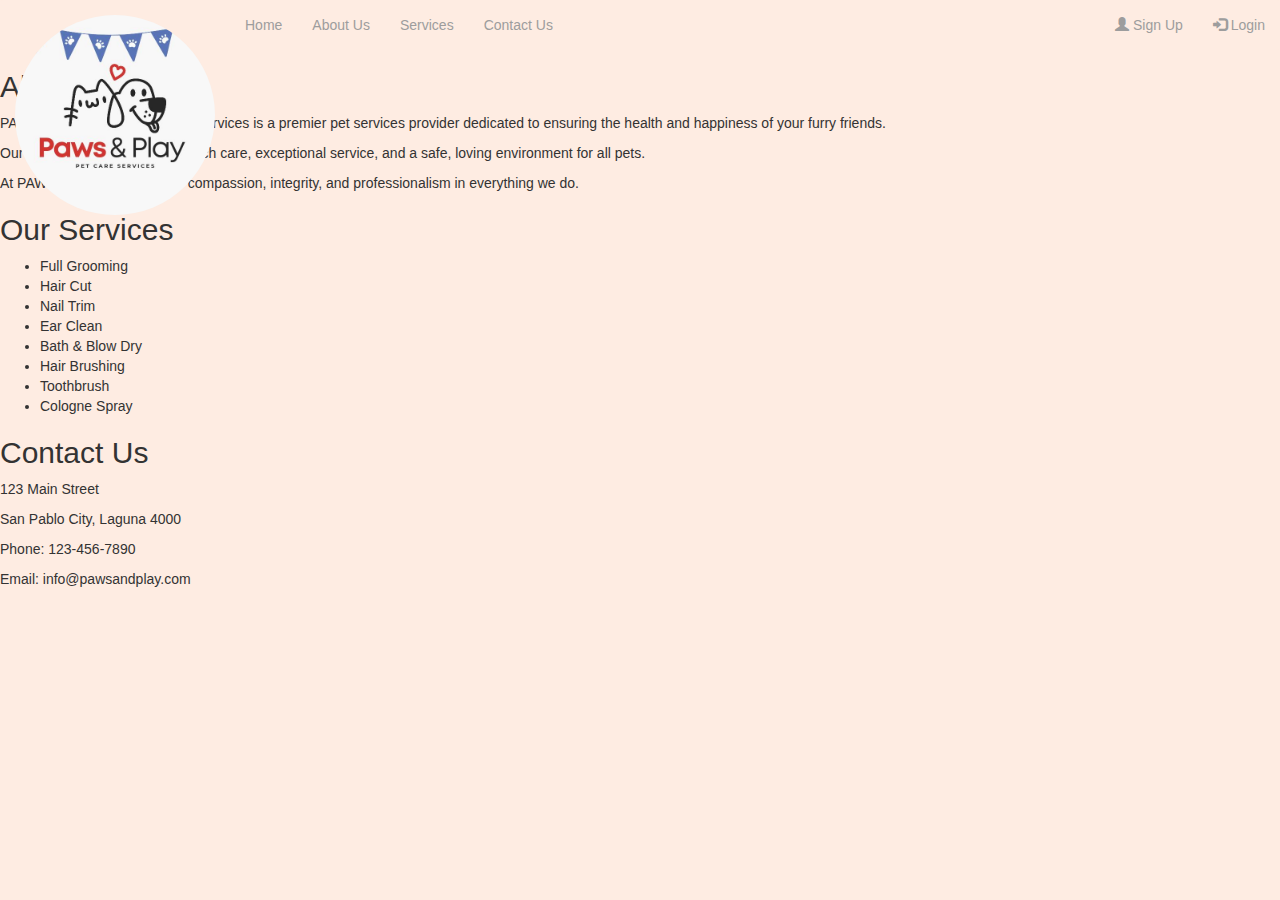
<file: homepage.html>
<!DOCTYPE html>
<html lang="en">

<head>

    <title>PAWS and PLAY</title>
    <meta charset="utf-8">
    <meta name="viewport" content="width=device-width, initial-scale=1">
    <link rel="stylesheet" href="https://maxcdn.bootstrapcdn.com/bootstrap/3.4.1/css/bootstrap.min.css">
    <link rel="stylesheet" href="https://cdnjs.cloudflare.com/ajax/libs/font-awesome/5.15.4/css/all.min.css">
    <script src="https://ajax.googleapis.com/ajax/libs/jquery/3.7.1/jquery.min.js"></script>
    <script src="https://maxcdn.bootstrapcdn.com/bootstrap/3.4.1/js/bootstrap.min.js"></script>
    <style>
        body {
    font-family: Arial, sans-serif;
    margin: 0;
    padding: 0;
    background-color: #FEECE2;
    background-attachment: fixed; /* Fixed background image */
    
}
img {
    width: 200px; /* Set the width of the logo */
    height: 200px; /* Set the height of the logo */
}
.navbar {
    background-color: #FEECE2;
    border: none;
}
    </style>
</head>


<body>
    <nav class="navbar navbar-inverse">
        
        <div class="container-fluid">
            
          <div class="navbar-header">
            
            <a class="navbar-brand" href="#"><img src="image1.png" class="img-circle" alt="paws & play logo"></a>
          </div>
          <ul class="nav navbar-nav">
            <li><a href="#home">Home</a></li>
            <li><a href="#about">About Us</a></li>
                        <li><a href="#services">Services</a></li>
                        <li><a href="#contact">Contact Us</a></li>
          </ul>
          <ul class="nav navbar-nav navbar-right">
            <li><a href="#"><span class="glyphicon glyphicon-user"></span> Sign Up</a></li>
            <li><a href="#"><span class="glyphicon glyphicon-log-in"></span> Login</a></li>
          </ul>
        </div>
      </nav>
      
    
        
            <section id="about">
                <h2>About Us</h2>
                <p>PAWS and PLAY Pet Care and Services is a premier pet services provider dedicated to ensuring the
                    health
                    and happiness of your furry friends.</p>
                <p>Our mission is to provide top-notch care, exceptional service, and a safe, loving environment for all
                    pets.</p>
                <p>At PAWS and PLAY, we value compassion, integrity, and professionalism in everything we do.</p>
            </section>
            <section id="services">
                <h2>Our Services</h2>
                <ul>
                    <li>Full Grooming</li>
                    <li>Hair Cut</li>
                    <li>Nail Trim</li>
                    <li>Ear Clean</li>
                    <li>Bath & Blow Dry</li>
                    <li>Hair Brushing</li>
                    <li>Toothbrush</li>
                    <li>Cologne Spray</li>
                </ul>
            </section>
            <section id="contact">
                <div>
                    <h2>Contact Us</h2>
                    <p>123 Main Street</p>
                    <p>San Pablo City, Laguna 4000</p>
                    <p>Phone: 123-456-7890</p>
                    <p>Email: info@pawsandplay.com</p>
                </div>

            </section>
        

</body>

</html>
</file>
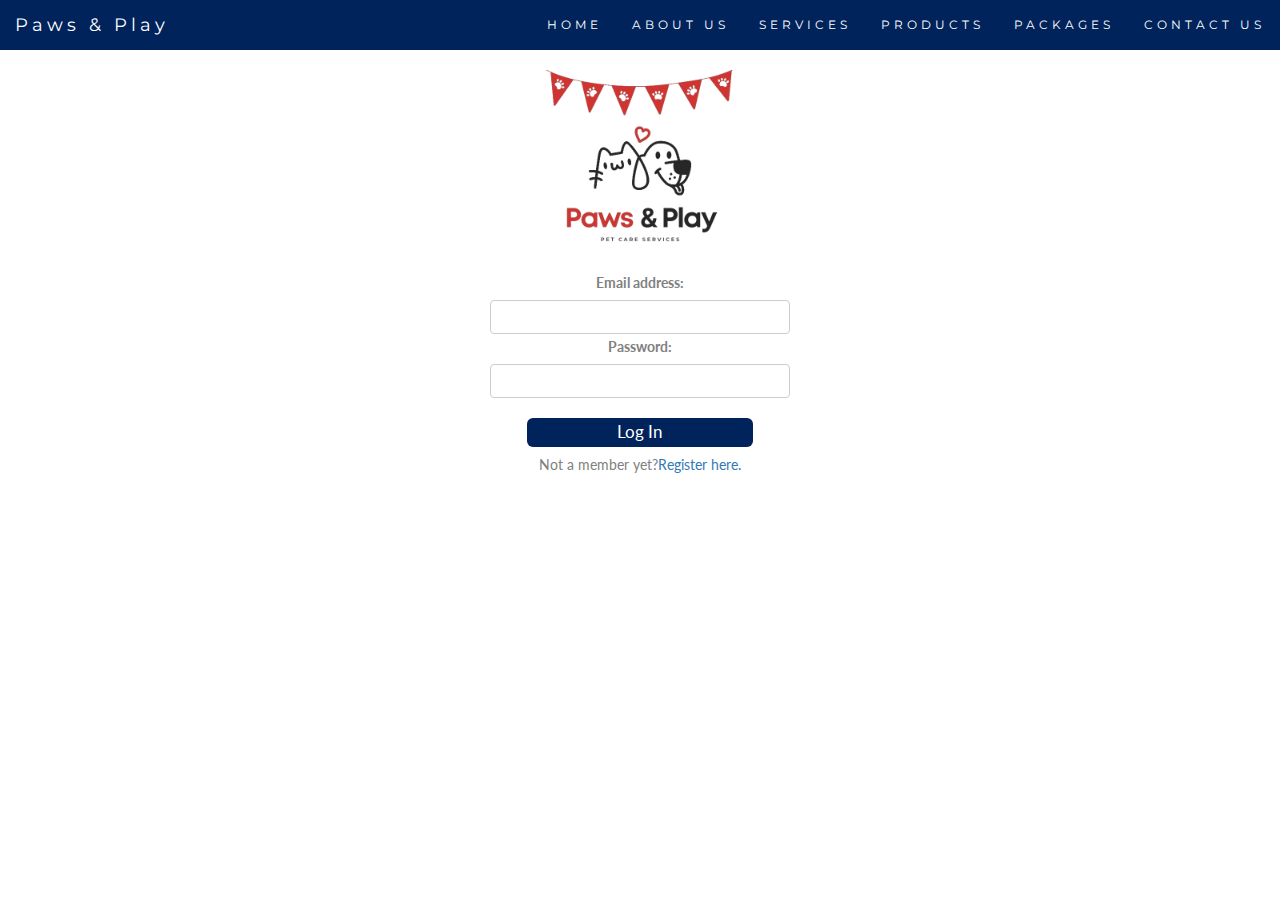
<file: login.html>
<!DOCTYPE html>
<html lang="en">

<head>

    <title>Paws & Play</title>
    <meta charset="utf-8">
    <meta name="viewport" content="width=device-width, initial-scale=1">
    <link rel="stylesheet" href="https://maxcdn.bootstrapcdn.com/bootstrap/3.4.1/css/bootstrap.min.css">
    <link href="https://fonts.googleapis.com/css?family=Montserrat" rel="stylesheet" type="text/css">
    <link href="https://fonts.googleapis.com/css?family=Lato" rel="stylesheet" type="text/css">
    <link href="style.css" rel="stylesheet" type="text/css">

</head>

<body id="loginpage" data-spy="scroll" data-target=".navbar" data-offset="60">

    <nav class="navbar navbar-default navbar-fixed-top">
        <div class="container">
            <div class="navbar-header">
                <button type="button" class="navbar-toggle" data-toggle="collapse" data-target="#myNavbar">
                    <span class="icon-bar"></span>
                    <span class="icon-bar"></span>
                    <span class="icon-bar"></span>
                </button>
                <a class="navbar-brand" href="index.html">Paws & Play</a>
            </div>
            <div class="collapse navbar-collapse" id="myNavbar">
                <ul class="nav navbar-nav navbar-right">
                    <li><a href="index.html">HOME</a></li>
                    <li><a href="index.html#about">ABOUT US</a></li>
                    <li><a href="index.html#services">SERVICES</a></li>
                    <li><a href="index.html#portfolio">PRODUCTS</a></li>
                    <li><a href="index.html#package">PACKAGES</a></li>
                    <li><a href="index.html#contact">CONTACT US</a></li>
                </ul>
            </div>
        </div>
    </nav>
 
       <!--Log in Section -->
       <div id="login" class="container-fluid text-center bg-light">
        <img src="logo4.png">
      
        <form action="login.php" method="post" name="form2">
            <div class="form-group">
                <label for="email">Email address:</label>
                <input type="email" name="email" class="form-control" id="email" required>
            </div>
            <div class="form-group">
                <label for="password">Password:</label>
                <input type="password" name="password" class="form-control" id="password" required>
            </div>
            <button id="buttons" type="submit" name="login" class="btn btn-lg">Log In</button>
            <br>
            <p>Not a member yet?<a href="register.html">Register here.</a></p>
        </form>
    </div>

  



    <script src="https://ajax.googleapis.com/ajax/libs/jquery/3.5.1/jquery.min.js"></script>
    <script src="https://maxcdn.bootstrapcdn.com/bootstrap/3.4.1/js/bootstrap.min.js"></script>
    <script>
        $(document).ready(function () {
            // Add smooth scrolling to all internal links in navbar + footer link
            $(".navbar a[href^='#'], footer a[href^='#']").on('click', function (event) {
                // Make sure this.hash has a value before overriding default behavior
                if (this.hash !== "") {
                    // Prevent default anchor click behavior
                    event.preventDefault();
    
                    // Store hash
                    var hash = this.hash;
    
                    // Using jQuery's animate() method to add smooth page scroll
                    // The optional number (900) specifies the number of milliseconds it takes to scroll to the specified area
                    $('html, body').animate({
                        scrollTop: $(hash).offset().top
                    }, 900, function () {
    
                        // Add hash (#) to URL when done scrolling (default click behavior)
                        window.location.hash = hash;
                    });
                } // End if
            });
    
            $(window).scroll(function () {
                $(".slideanim").each(function () {
                    var pos = $(this).offset().top;
    
                    var winTop = $(window).scrollTop();
                    if (pos < winTop + 600) {
                        $(this).addClass("slide");
                    }
                });
            });
        })
    </script>
    
</body>

</html>
</file>
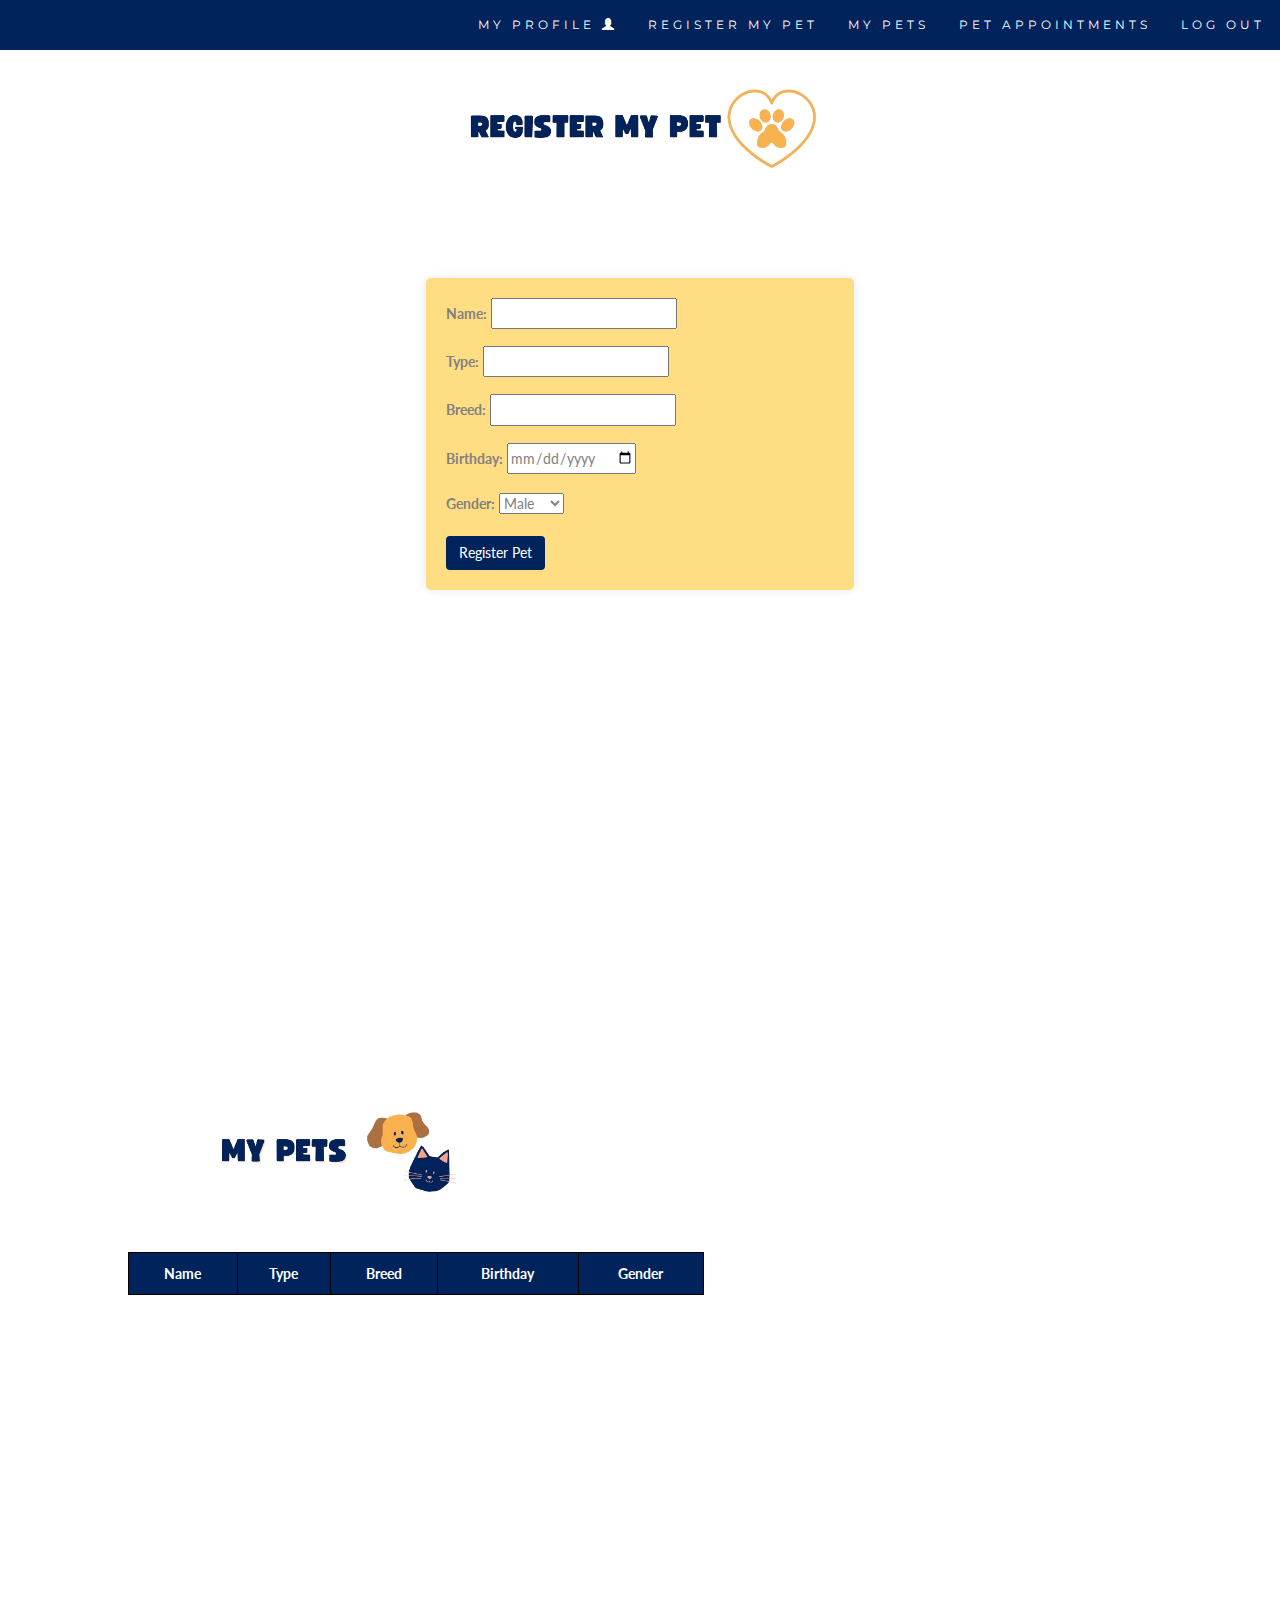
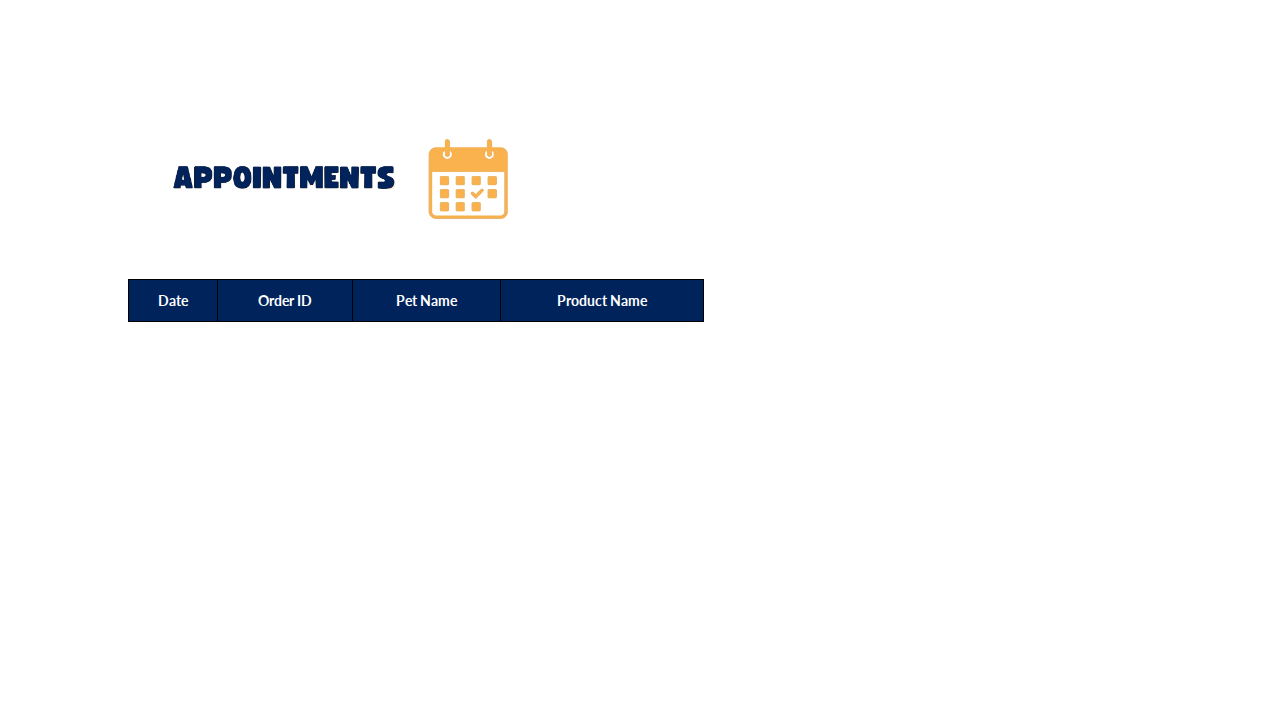
<file: mypets.html>
<!DOCTYPE html>
<html lang="en">

<head>

    <title>My Pets</title>
    <meta charset="utf-8">
    <meta name="viewport" content="width=device-width, initial-scale=1">
    <link rel="stylesheet" href="https://maxcdn.bootstrapcdn.com/bootstrap/3.4.1/css/bootstrap.min.css">
    <link href="https://fonts.googleapis.com/css?family=Montserrat" rel="stylesheet" type="text/css">
    <link href="https://fonts.googleapis.com/css?family=Lato" rel="stylesheet" type="text/css">
    <link rel="stylesheet" href="https://cdnjs.cloudflare.com/ajax/libs/font-awesome/5.15.4/css/all.min.css">
    <link href="https://maxcdn.bootstrapcdn.com/font-awesome/4.3.0/css/font-awesome.min.css" rel="stylesheet">
    <script src="https://ajax.googleapis.com/ajax/libs/jquery/3.7.1/jquery.min.js"></script>
    <script src="https://maxcdn.bootstrapcdn.com/bootstrap/3.4.1/js/bootstrap.min.js"></script>
    <link href="style.css" rel="stylesheet" type="text/css">
    <style>
        .btn{
            background-color: #00235b;
            color: white;
            
        }

        section {
            margin-bottom: 30%;
            margin-left: 10%;
        }

    </style>

</head>


<body id="myPage" data-spy="scroll" data-target=".navbar" data-offset="60">
    <nav class="navbar navbar-default navbar-fixed-top">
        <div class="container">
            <div class="navbar-header">
                <button type="button" class="navbar-toggle" data-toggle="collapse" data-target="#myNavbar">
                    <span class="icon-bar"></span>
                    <span class="icon-bar"></span>
                    <span class="icon-bar"></span>
                </button>

            </div>

            <div class="collapse navbar-collapse" id="myNavbar">
                <ul class="nav navbar-nav navbar-right">

                    <li><a href="profile.php">MY PROFILE <span class="glyphicon glyphicon-user"></span></a></li>
                    <li><a href="mypets.html#register-pet">REGISTER MY PET</a></li>
                    <li><a href="mypets.html#pet-list">MY PETS</a></li>
                    <li><a href="mypets.html#appointment-section">PET APPOINTMENTS</a></li>
                    <li><a href="logout.php">LOG OUT</a></li>
                </ul>
            </div>
        </div>
    </nav>
    <!-- Container (Profile Section) -->

    <section id="register-pet" class="container-fluid text-left bg-light">
       <center><img height="200px" width="400px" src="registermypet.png" alt="avail services"></center> 

        <div id="register" class="container-fluid text-left bg-light">
            
            
            <form id="pet-form" action="register_pet.php" method="POST">
                <div class="form-group">
                    <label for="pet-name">Name:</label>
                    <input type="text" id="pet-name" name="pet-name" required>
                </div>
                <div class="form-group">
                    <label for="pet-type">Type:</label>
                    <input type="text" id="pet-type" name="pet-type" required><br>
                </div>
                <div class="form-group">
                    <label for="pet-breed">Breed:</label>
                    <input type="text" id="pet-breed" name="pet-breed" required><br>
                </div>
                <div class="form-group">
                    <label for="pet-birthday">Birthday:</label>
                    <input type="date" id="pet-birthday" name="pet-birthday" required><br>
                </div>
                <div class="form-group">
                    <label for="pet-gender">Gender:</label>
                    <select id="pet-gender" name="pet-gender" required>
                        <option value="male">Male</option>
                        <option value="female">Female</option>
                        <option value="other">Other</option>
                    </select><br>
                </div>
                <button type="submit" class="btn">Register Pet</button>
            </form>

    </section>


    <section id="pet-list">
        <img height="200px" width="400px" src="mypets.png" alt="avail services">
        <table>
            <thead>
                <tr>
                    <th>Name</th>
                    <th>Type</th>
                    <th>Breed</th>
                    <th>Birthday</th>
                    <th>Gender</th>
                </tr>
            </thead>
            <tbody id="pets">
                <!-- Pets data will be inserted here -->
            </tbody>
        </table>
    </section>
    <section id="appointment-section">
        <img height="200px" width="400px" src="appointment.png" alt="avail services">
        <table id="appointment-table">
            <thead>
                <tr>
                    <th>Date</th>
                    <th>Order ID</th>
                    <th>Pet Name</th>
                    <th>Product Name</th>
                </tr>
            </thead>
            <tbody id="appointment-list"></tbody>
        </table>
    </section>


    <script>

        document.addEventListener("DOMContentLoaded", function () {
            fetchPets();
        });

        function fetchPets() {
            fetch("fetch_pets.php")
                .then(response => response.json())
                .then(data => {
                    displayPets(data);
                })
                .catch(error => {
                    console.error('Error fetching pets:', error);
                });
        }

        function displayPets(pets) {
            const petsList = document.getElementById("pets");
            petsList.innerHTML = ""; // Clear existing list
            pets.forEach(pet => {
                const row = document.createElement("tr");
                row.innerHTML = `
                    <td>${pet.name}</td>
                    <td>${pet.type}</td>
                    <td>${pet.breed}</td>
                    <td>${pet.birthday}</td>
                    <td>${pet.gender}</td>
                `;
                petsList.appendChild(row);
            });
        }

    </script>
    <script>
      // Fetch and display appointment data
      fetch('fetch_appointments.php')
            .then(response => response.json())
            .then(data => {
                if (data.success) {
                    const appointments = data.data;
                    const appointmentList = document.getElementById('appointment-list');
                    appointments.forEach(appointment => {
                        const row = document.createElement('tr');
                        row.innerHTML = `
                            <td>${appointment.date}</td>
                            <td>${appointment.orderId}</td>
                            <td>${appointment.petName}</td>
                            <td>${appointment.productName}</td>
                        `;
                        appointmentList.appendChild(row);
                    });
                } else {
                    console.error('Error:', data.message);
                }
            })
            .catch(error => console.error('Error fetching appointments:', error));

    </script>
      <script>
        $(document).ready(function () {
            // Add smooth scrolling to all links in navbar + footer link
            $(".navbar a, footer a[href='#myPage']").on('click', function (event) {
                // Make sure this.hash has a value before overriding default behavior
                if (this.hash !== "") {
                    // Prevent default anchor click behavior
                    event.preventDefault();

                    // Store hash
                    var hash = this.hash;

                    // Using jQuery's animate() method to add smooth page scroll
                    // The optional number (900) specifies the number of milliseconds it takes to scroll to the specified area
                    $('html, body').animate({
                        scrollTop: $(hash).offset().top
                    }, 900, function () {

                        // Add hash (#) to URL when done scrolling (default click behavior)
                        window.location.hash = hash;
                    });
                } // End if
            });

            $(window).scroll(function () {
                $(".slideanim").each(function () {
                    var pos = $(this).offset().top;

                    var winTop = $(window).scrollTop();
                    if (pos < winTop + 600) {
                        $(this).addClass("slide");
                    }
                });
            });
        })
    </script>
    <script src="https://ajax.googleapis.com/ajax/libs/jquery/3.5.1/jquery.min.js"></script>
    <script src="https://maxcdn.bootstrapcdn.com/bootstrap/3.4.1/js/bootstrap.min.js"></script>


</body>

</html>
</file>
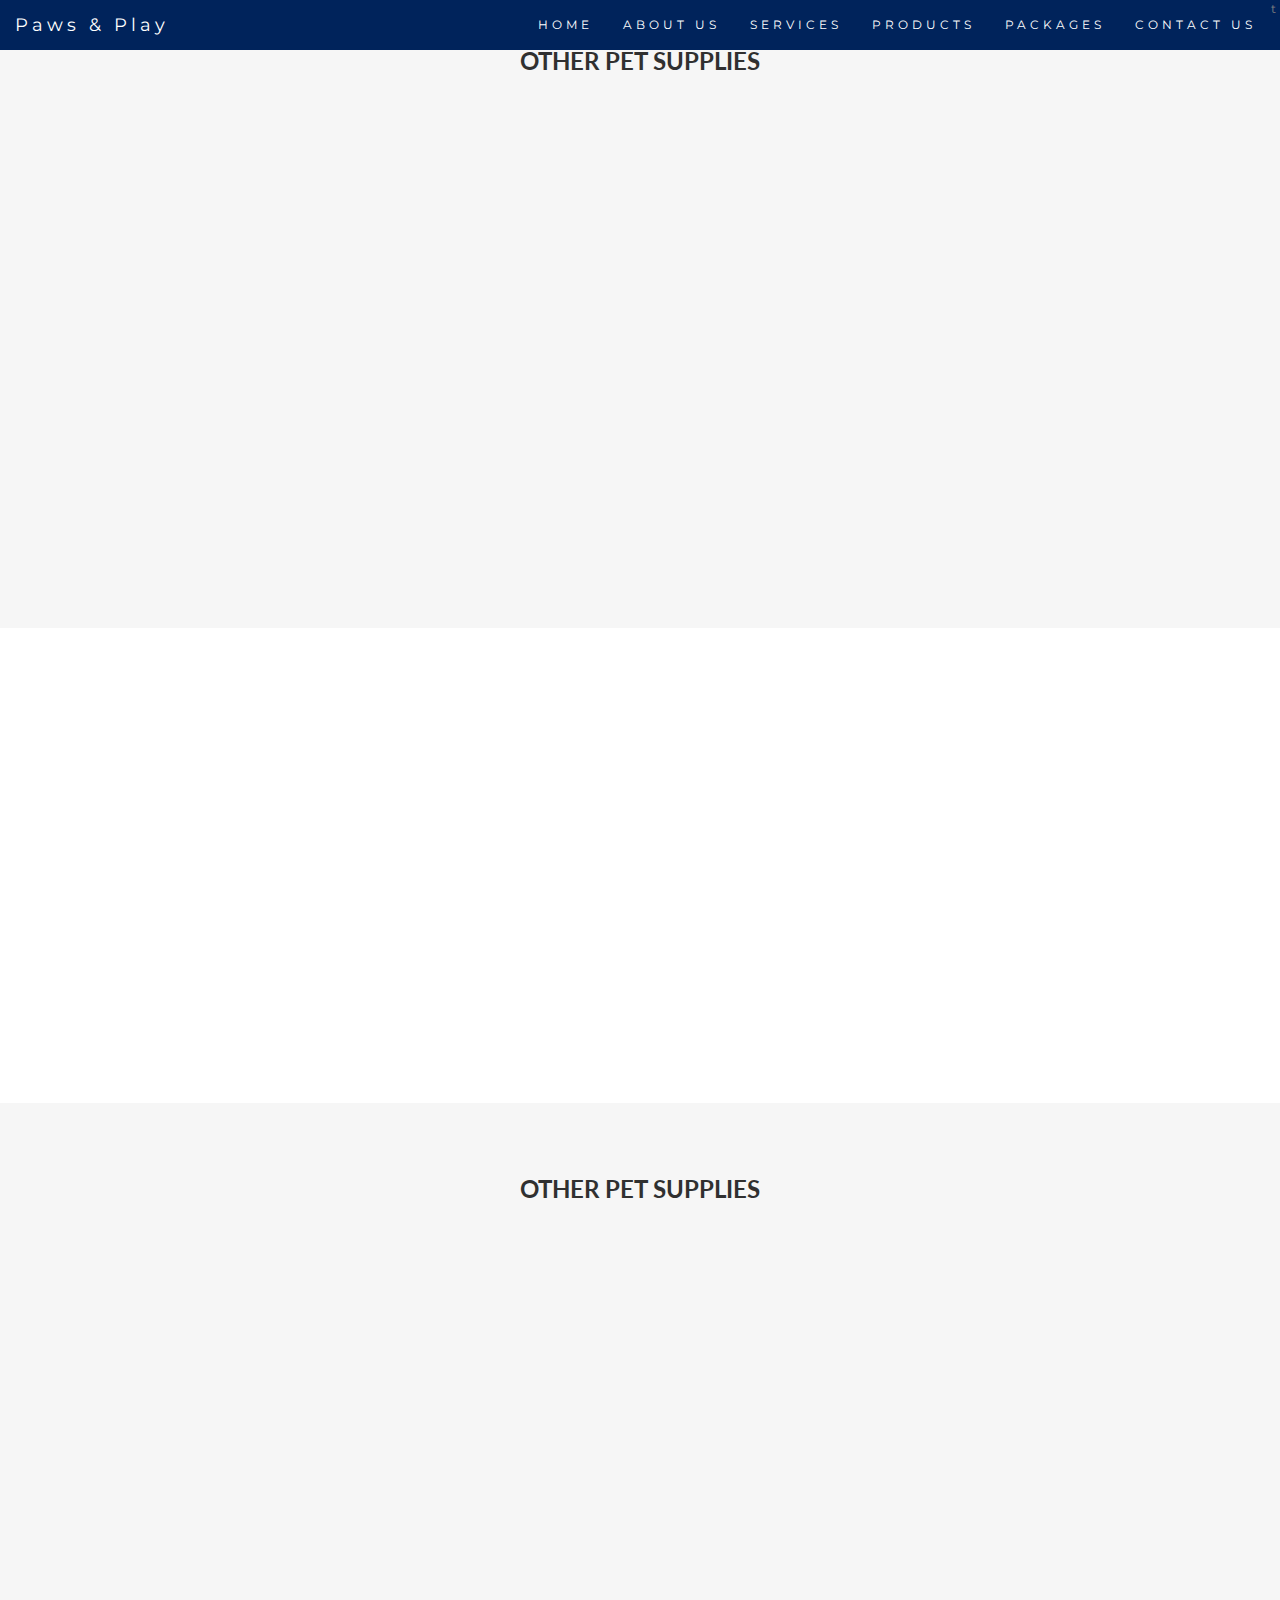
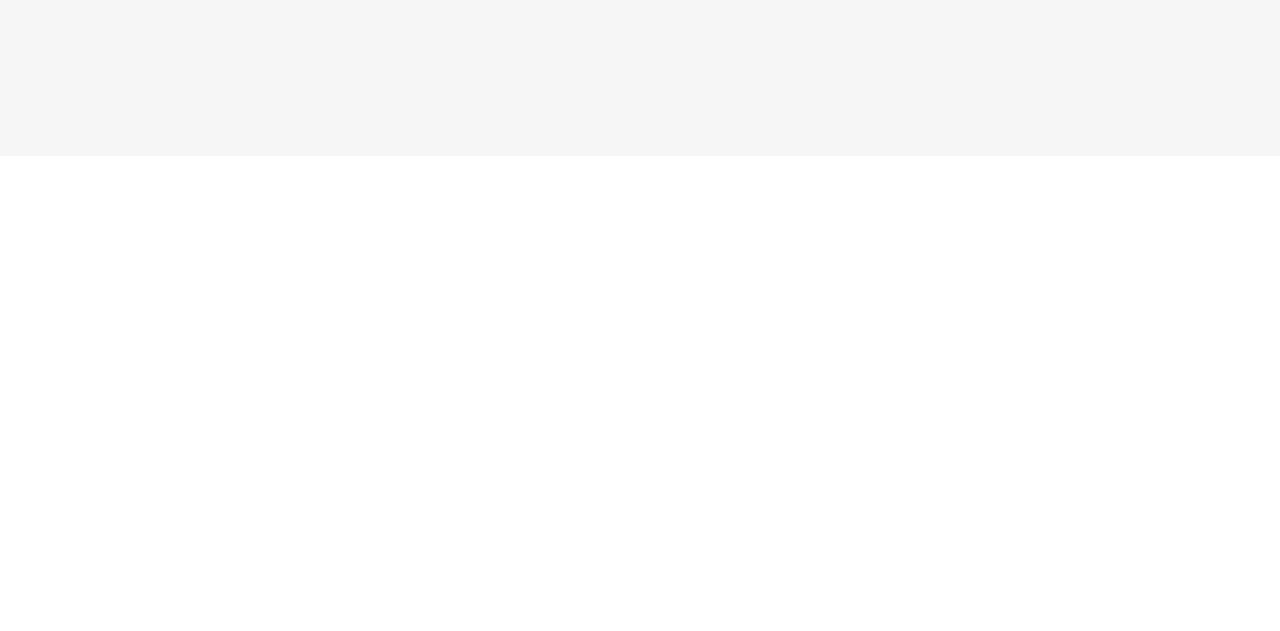
<file: others.html>
<!DOCTYPE html>
<html lang="en">

<head>

    <title>Paws & Play - Others Supplies Section</title>
    <meta charset="utf-8">
    <meta name="viewport" content="width=device-width, initial-scale=1">
    <link rel="stylesheet" href="https://maxcdn.bootstrapcdn.com/bootstrap/3.4.1/css/bootstrap.min.css">
    <link href="https://fonts.googleapis.com/css?family=Montserrat" rel="stylesheet" type="text/css">
    <link href="https://fonts.googleapis.com/css?family=Lato" rel="stylesheet" type="text/css">
    <link href="style.css" rel="stylesheet" type="text/css">

</head>

<body id="others" data-spy="scroll" data-target=".navbar" data-offset="60">

    <nav class="navbar navbar-default navbar-fixed-top">
        <div class="container">
            <div class="navbar-header">
                <button type="button" class="navbar-toggle" data-toggle="collapse" data-target="#myNavbar">
                    <span class="icon-bar"></span>
                    <span class="icon-bar"></span>
                    <span class="icon-bar"></span>
                </button>
                <a class="navbar-brand" href="index.html">Paws & Play</a>
            </div>
            <div class="collapse navbar-collapse" id="myNavbar">
                <ul class="nav navbar-nav navbar-right">t
                    <li><a href="index.html">HOME</a></li>
                    <li><a href="index.html#about">ABOUT US</a></li>
                    <li><a href="index.html#services">SERVICES</a></li>
                    <li><a href="index.html#products">PRODUCTS</a></li>
                    <li><a href="index.html#package">PACKAGES</a></li>
                    <li><a href="index.html#contact">CONTACT US</a></li>
                </ul>
            </div>
        </div>
    </nav>
 
  
<div id="others1" class="container-fluid text-center bg-grey">
    <h2><strong>OTHER PET SUPPLIES</strong></h2>
   
    <div class="row text-center slideanim">
        <div class="col-sm-4">
            <div class="thumbnail">
                <img src="bed.jpg" alt="pet bed">
                <p style="text-align: center;"><strong>Pet Bed</strong></p>
                <p>Give your pet a cozy place to rest with our selection of pet beds. Made from soft and comfortable materials, our beds provide the perfect spot for your pet to relax and unwind. 
                    With a variety of sizes and styles to choose from, you can find the perfect bed to suit your pet's needs.</p>
            </div>
            
        </div>
        
        <div class="col-sm-4">
            <div class="thumbnail">
                <img src="petbowl1.jpg" alt="pet bowl">
                <p style="text-align: center;"><strong>Pet Bowls</strong></p>
                <p>With features such as non-slip bases and easy-to-clean surfaces, our bowls are both practical and functional. 
                Our bowls are the perfect choice for pet owners who want to provide their pets with a reliable and easy-to-use feeding solution.</p>
            </div>
            
        </div>
        <div class="col-sm-4">
            <div class="thumbnail">
                <img src="petcollar.jpg" alt="pet collar">
                <p style="text-align: center;"><strong>Pet Collars</strong></p>
                <p>Made from durable materials, our collars are strong and secure, ensuring that your pet stays safe and secure at all times. 
                  Our collars are the perfect choice for pet owners who want to keep their pets safe and stylish.</p>
            </div>
        </div>
    </div><br>
</div>

        <div class="row text-center slideanim">
            <div class="col-sm-4">
                <div class="thumbnail">
                    <img src="dogcage.jpg" alt="pet cage">
                    <p style="text-align: center;"><strong>Pet Cage</strong></p>
                    <p>Made from durable materials, our cages are built to last and provide ample space for your pet to move around. 
                        With features such as removable trays for easy cleaning and secure locks for added safety, our cages are the perfect choice for pet owners looking for a reliable and functional enclosure.</p>
                </div>
            </div>

            <div class="col-sm-4">
                <div class="thumbnail">
                    <img src="birdcage.jpg" alt="bird cage">
                    <p style="text-align: center;"><strong>Bird Cage</strong></p>
                    <p>With features such as perches, feeders, and easy-access doors, our cages are both functional and stylish. 
                        Made from durable materials, our cages are built to last and provide a safe and secure environment for your bird.</p>
                </div>
            </div>
            <div class="col-sm-4">
                <div class="thumbnail">
                    <img src="leash.jpg" alt="leash">
                    <p style="text-align: center;"><strong>Plush Toys</strong></p>
                    <p>Made from high-quality materials, our leashes are strong and durable, ensuring that your pet stays safe and secure during walks. 
                        With a variety of styles and designs to choose from, you can find the perfect leash to suit your pet's personality and needs.</p>
                </div>
            </div>
        </div><br>
    </div>

    <script src="https://ajax.googleapis.com/ajax/libs/jquery/3.5.1/jquery.min.js"></script>
    <script src="https://maxcdn.bootstrapcdn.com/bootstrap/3.4.1/js/bootstrap.min.js"></script>
    <script>
        $(document).ready(function () {
            // Add smooth scrolling to all internal links in navbar + footer link
            $(".navbar a[href^='#'], footer a[href^='#']").on('click', function (event) {
                // Make sure this.hash has a value before overriding default behavior
                if (this.hash !== "") {
                    // Prevent default anchor click behavior
                    event.preventDefault();
    
                    // Store hash
                    var hash = this.hash;
    
                    // Using jQuery's animate() method to add smooth page scroll
                    // The optional number (900) specifies the number of milliseconds it takes to scroll to the specified area
                    $('html, body').animate({
                        scrollTop: $(hash).offset().top
                    }, 900, function () {
    
                        // Add hash (#) to URL when done scrolling (default click behavior)
                        window.location.hash = hash;
                    });
                } // End if
            });
    
            $(window).scroll(function () {
                $(".slideanim").each(function () {
                    var pos = $(this).offset().top;
    
                    var winTop = $(window).scrollTop();
                    if (pos < winTop + 600) {
                        $(this).addClass("slide");
                    }
                });
            });
        })
    </script>
    
</body>

</html><!DOCTYPE html>
<html lang="en">

<head>

    <title>Paws & Play - Others Supplies Section</title>
    <meta charset="utf-8">
    <meta name="viewport" content="width=device-width, initial-scale=1">
    <link rel="stylesheet" href="https://maxcdn.bootstrapcdn.com/bootstrap/3.4.1/css/bootstrap.min.css">
    <link href="https://fonts.googleapis.com/css?family=Montserrat" rel="stylesheet" type="text/css">
    <link href="https://fonts.googleapis.com/css?family=Lato" rel="stylesheet" type="text/css">
    <link href="style.css" rel="stylesheet" type="text/css">

</head>

<body id="others" data-spy="scroll" data-target=".navbar" data-offset="60">

    <nav class="navbar navbar-default navbar-fixed-top">
        <div class="container">
            <div class="navbar-header">
                <button type="button" class="navbar-toggle" data-toggle="collapse" data-target="#myNavbar">
                    <span class="icon-bar"></span>
                    <span class="icon-bar"></span>
                    <span class="icon-bar"></span>
                </button>
                <a class="navbar-brand" href="index.html">Paws & Play</a>
            </div>
            <div class="collapse navbar-collapse" id="myNavbar">
                <ul class="nav navbar-nav navbar-right">t
                    <li><a href="index.html">HOME</a></li>
                    <li><a href="index.html#about">ABOUT US</a></li>
                    <li><a href="index.html#services">SERVICES</a></li>
                    <li><a href="index.html#products">PRODUCTS</a></li>
                    <li><a href="index.html#package">PACKAGES</a></li>
                    <li><a href="index.html#contact">CONTACT US</a></li>
                </ul>
            </div>
        </div>
    </nav>
 
  
<div id="others1" class="container-fluid text-center bg-grey">
    <br>
    <h2><strong>OTHER PET SUPPLIES</strong></h2>
   
    <div class="row text-center slideanim">
        <div class="col-sm-4">
            <div class="thumbnail">
                <img src="bed.jpg" alt="pet bed">
                <p style="text-align: center;"><strong>Pet Bed</strong></p>
                <p>Give your pet a cozy place to rest with our selection of pet beds. Made from soft and comfortable materials, our beds provide the perfect spot for your pet to relax and unwind. 
                    With a variety of sizes and styles to choose from, you can find the perfect bed to suit your pet's needs.</p>
            </div>
            
        </div>
        
        <div class="col-sm-4">
            <div class="thumbnail">
                <img src="petbowl1.jpg" alt="pet bowl">
                <p style="text-align: center;"><strong>Pet Bowls</strong></p>
                <p>With features such as non-slip bases and easy-to-clean surfaces, our bowls are both practical and functional. 
                Our bowls are the perfect choice for pet owners who want to provide their pets with a reliable and easy-to-use feeding solution.</p>
            </div>
            
        </div>
        <div class="col-sm-4">
            <div class="thumbnail">
                <img src="petcollar.jpg" alt="pet collar">
                <p style="text-align: center;"><strong>Pet Collars</strong></p>
                <p>Made from durable materials, our collars are strong and secure, ensuring that your pet stays safe and secure at all times. 
                  Our collars are the perfect choice for pet owners who want to keep their pets safe and stylish.</p>
            </div>
        </div>
    </div><br>
</div>

        <div class="row text-center slideanim">
            <div class="col-sm-4">
                <div class="thumbnail">
                    <img src="dogcage.jpg" alt="pet cage">
                    <p style="text-align: center;"><strong>Pet Cage</strong></p>
                    <p>Made from durable materials, our cages are built to last and provide ample space for your pet to move around. 
                        With features such as removable trays for easy cleaning and secure locks for added safety, our cages are the perfect choice for pet owners looking for a reliable and functional enclosure.</p>
                </div>
            </div>

            <div class="col-sm-4">
                <div class="thumbnail">
                    <img src="birdcage.jpg" alt="bird cage">
                    <p style="text-align: center;"><strong>Bird Cage</strong></p>
                    <p>With features such as perches, feeders, and easy-access doors, our cages are both functional and stylish. 
                        Made from durable materials, our cages are built to last and provide a safe and secure environment for your bird.</p>
                </div>
            </div>
            <div class="col-sm-4">
                <div class="thumbnail">
                    <img src="leash.jpg" alt="leash">
                    <p style="text-align: center;"><strong>Plush Toys</strong></p>
                    <p>Made from high-quality materials, our leashes are strong and durable, ensuring that your pet stays safe and secure during walks. 
                        With a variety of styles and designs to choose from, you can find the perfect leash to suit your pet's personality and needs.</p>
                </div>
            </div>
        </div><br>
    </div>

    <script src="https://ajax.googleapis.com/ajax/libs/jquery/3.5.1/jquery.min.js"></script>
    <script src="https://maxcdn.bootstrapcdn.com/bootstrap/3.4.1/js/bootstrap.min.js"></script>
    <script>
        $(document).ready(function () {
            // Add smooth scrolling to all internal links in navbar + footer link
            $(".navbar a[href^='#'], footer a[href^='#']").on('click', function (event) {
                // Make sure this.hash has a value before overriding default behavior
                if (this.hash !== "") {
                    // Prevent default anchor click behavior
                    event.preventDefault();
    
                    // Store hash
                    var hash = this.hash;
    
                    // Using jQuery's animate() method to add smooth page scroll
                    // The optional number (900) specifies the number of milliseconds it takes to scroll to the specified area
                    $('html, body').animate({
                        scrollTop: $(hash).offset().top
                    }, 900, function () {
    
                        // Add hash (#) to URL when done scrolling (default click behavior)
                        window.location.hash = hash;
                    });
                } // End if
            });
    
            $(window).scroll(function () {
                $(".slideanim").each(function () {
                    var pos = $(this).offset().top;
    
                    var winTop = $(window).scrollTop();
                    if (pos < winTop + 600) {
                        $(this).addClass("slide");
                    }
                });
            });
        })
    </script>
    
</body>

</html>
</file>
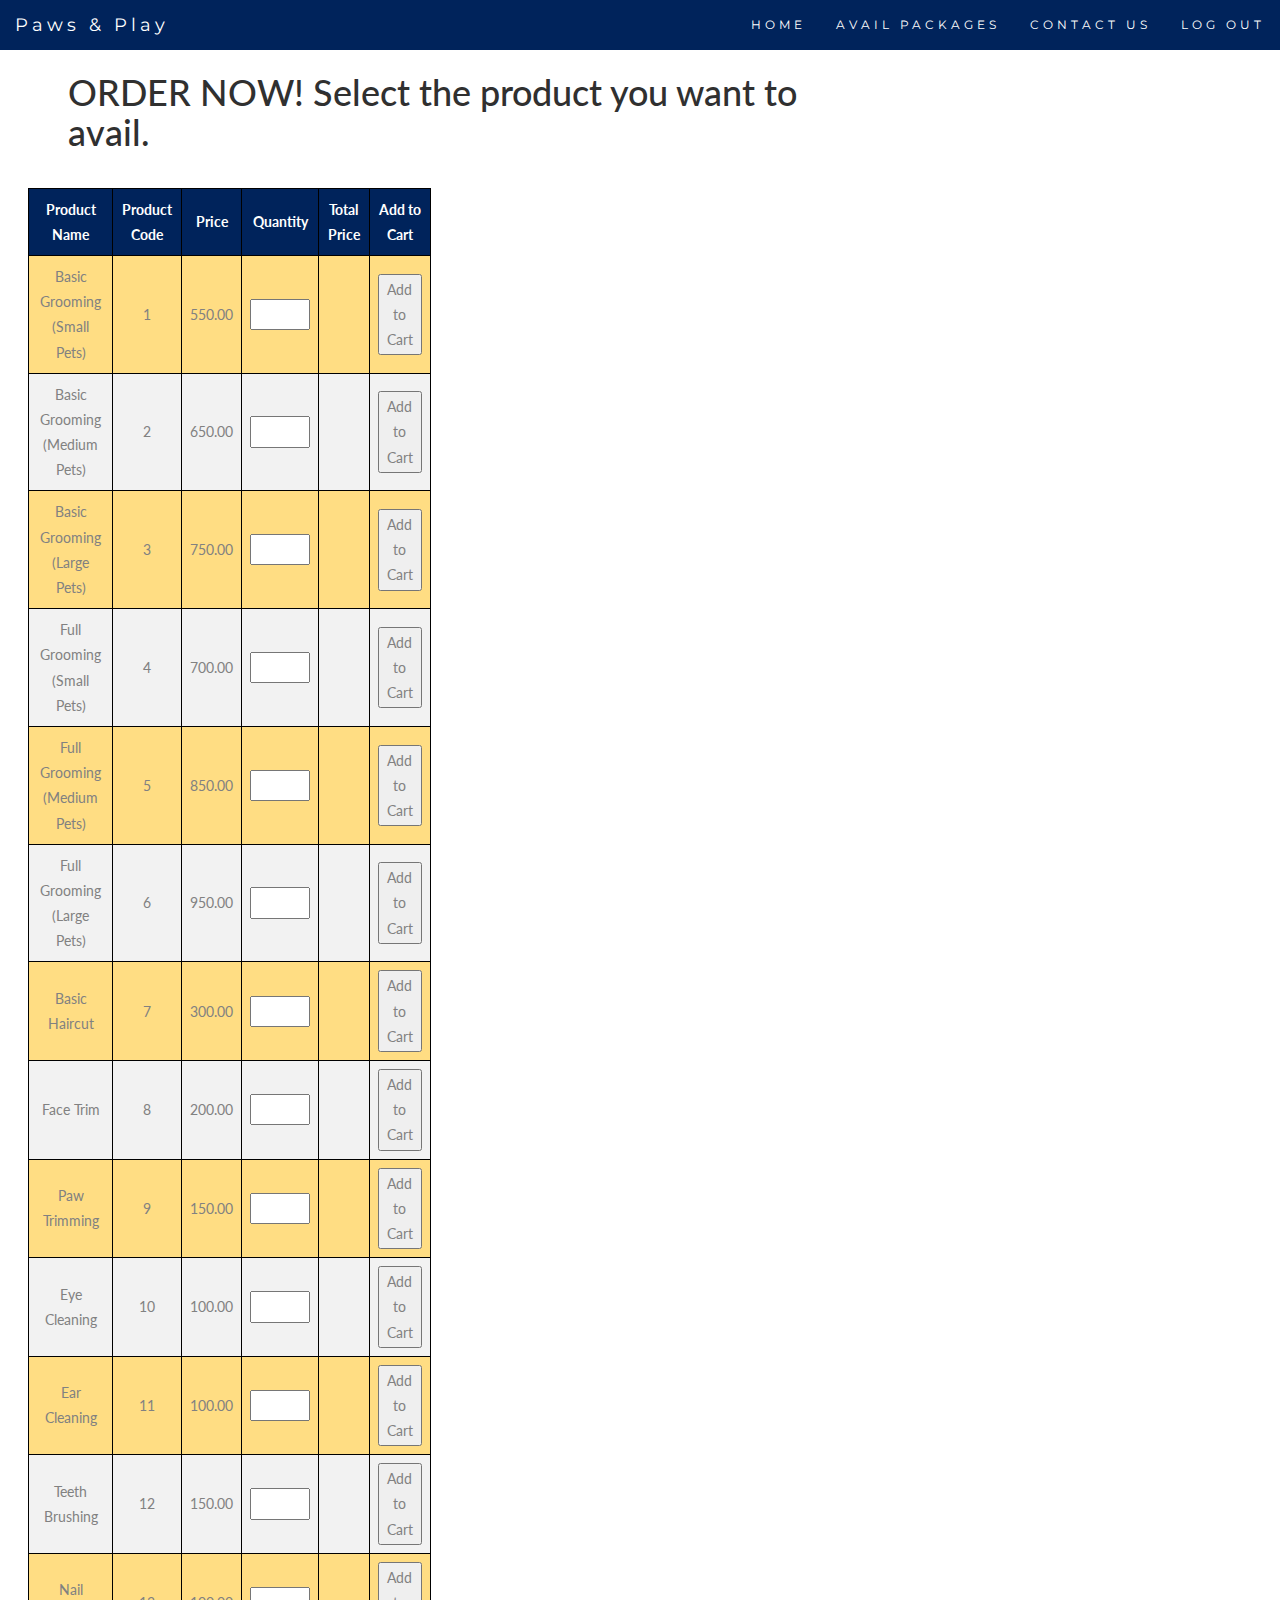
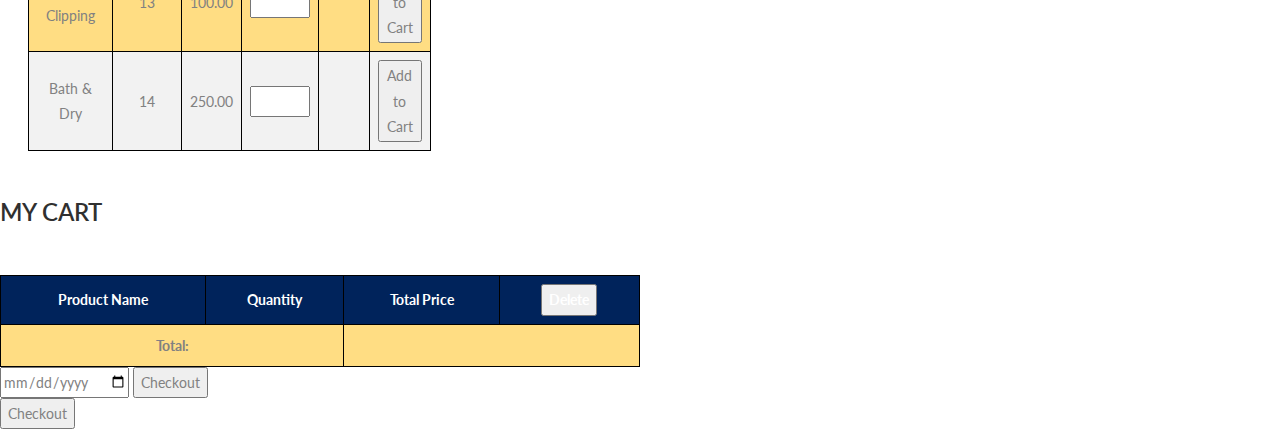
<file: package.html>
<!DOCTYPE html>
<html lang="en">

<head>

    <title>Paws & Play</title>
    <meta charset="utf-8">
    <meta name="viewport" content="width=device-width, initial-scale=1">
    <link rel="stylesheet" href="https://maxcdn.bootstrapcdn.com/bootstrap/3.4.1/css/bootstrap.min.css">
    <link href="https://fonts.googleapis.com/css?family=Montserrat" rel="stylesheet" type="text/css">
    <link href="https://fonts.googleapis.com/css?family=Lato" rel="stylesheet" type="text/css">
    <link rel="stylesheet" href="https://cdnjs.cloudflare.com/ajax/libs/font-awesome/5.15.4/css/all.min.css">
    <script src="https://ajax.googleapis.com/ajax/libs/jquery/3.7.1/jquery.min.js"></script>
    <script src="https://maxcdn.bootstrapcdn.com/bootstrap/3.4.1/js/bootstrap.min.js"></script>
    <link href="style.css" rel="stylesheet" type="text/css">
</head>

<body id="myPage" data-spy="scroll" data-target=".navbar" data-offset="60">

    <nav class="navbar navbar-default navbar-fixed-top">
        <div class="container">
            <div class="navbar-header">
                <button type="button" class="navbar-toggle" data-toggle="collapse" data-target="#myNavbar">
                    <span class="icon-bar"></span>
                    <span class="icon-bar"></span>
                    <span class="icon-bar"></span>
                </button>
                <a class="navbar-brand" href="#myPage">Paws & Play</a>
            </div>
            <div class="collapse navbar-collapse" id="myNavbar">
                <ul class="nav navbar-nav navbar-right">
                    <li><a href="index.html#home">HOME</a></li>
                    <li><a href="package.html">AVAIL PACKAGES</a></li>
                    <li><a href="index.html#contact">CONTACT US</a></li>
                    <li><a href="logout.php">LOG OUT</a></li>
                </ul>
            </div>
        </div>
    </nav>
<section>
    <!-- Container (Profile Section) -->
    <div id="profile" class="container-fluid">
        <div class="row">
            <div class="col-sm-8">
                <br>
                <h1> ORDER NOW! Select the product you want to avail. </h1>
                <br>
                <div>
                    <table>
                        <thead>
                            <tr>
                                <th>Product Name</th>
                                <th>Product Code</th>
                                <th>Price</th>
                                <th>Quantity</th>
                                <th>Total Price</th>
                                <th>Add to Cart</th>
                                
                            </tr>
                        </thead>
                        <tbody>
                            <tr>
                                <td>Basic Grooming (Small Pets)</td>
                                <td>1</td>
                                <td>550.00</td>
                                <td><input type="number" name="quantity1"></td>
                                <td><span id="total1"></span></td>
                                <td><button onclick="addToCart(1)">Add to Cart</button></td>
                             
                            </tr>

                            <tr>
                                <td>Basic Grooming (Medium Pets)</td>
                                <td>2</td>
                                <td>650.00</td>
                                <td><input type="number" name="quantity2"></td>
                                <td><span id="total2"></span></td>
                                <td><button onclick="addToCart(2)">Add to Cart</button></td>
                             
                            </tr>

                            <tr>
                                <td>Basic Grooming (Large Pets)</td>
                                <td>3</td>
                                <td>750.00</td>
                                <td><input type="number" name="quantity3"></td>
                                <td><span id="total3"></span></td>
                                <td><button onclick="addToCart(3)">Add to Cart</button></td>
                              
                            </tr>

                            <tr>
                                <td>Full Grooming (Small Pets)</td>
                                <td>4</td>
                                <td>700.00</td>
                                <td><input type="number" name="quantity4"></td>
                                <td><span id="total4"></span></td>
                                <td><button onclick="addToCart(4)">Add to Cart</button></td>
                             
                            </tr>

                            <tr>
                                <td>Full Grooming (Medium Pets)</td>
                                <td>5</td>
                                <td>850.00</td>
                                <td><input type="number" name="quantity5"></td>
                                <td><span id="total5"></span></td>
                                <td><button onclick="addToCart(5)">Add to Cart</button></td>
                               
                            </tr>

                            <tr>
                                <td>Full Grooming (Large Pets)</td>
                                <td>6</td>
                                <td>950.00</td>
                                <td><input type="number" name="quantity6"></td>
                                <td><span id="total6"></span></td>
                                <td><button onclick="addToCart(6)">Add to Cart</button></td>
                              
                            </tr>

                            <tr>
                                <td>Basic Haircut</td>
                                <td>7</td>
                                <td>300.00</td>
                                <td><input type="number" name="quantity7"></td>
                                <td><span id="total7"></span></td>
                                <td><button onclick="addToCart(7)">Add to Cart</button></td>
                               
                            </tr>

                            <tr>
                                <td>Face Trim</td>
                                <td>8</td>
                                <td>200.00</td>
                                <td><input type="number" name="quantity8"></td>
                                <td><span id="total8"></span></td>
                                <td><button onclick="addToCart(8)">Add to Cart</button></td>
                                
                            </tr>

                            <tr>
                                <td>Paw Trimming</td>
                                <td>9</td>
                                <td>150.00</td>
                                <td><input type="number" name="quantity9"></td>
                                <td><span id="total9"></span></td>
                                <td><button onclick="addToCart(9)">Add to Cart</button></td>
                               
                            </tr>

                            <tr>
                                <td>Eye Cleaning</td>
                                <td>10</td>
                                <td>100.00</td>
                                <td><input type="number" name="quantity10"></td>
                                <td><span id="total10"></span></td>
                                <td><button onclick="addToCart(10)">Add to Cart</button></td>
                                
                            </tr>

                            <tr>
                                <td>Ear Cleaning</td>
                                <td>11</td>
                                <td>100.00</td>
                                <td><input type="number" name="quantity11"></td>
                                <td><span id="total11"></span></td>
                                <td><button onclick="addToCart(11)">Add to Cart</button></td>
                                
                            </tr>

                            <tr>
                                <td>Teeth Brushing</td>
                                <td>12</td>
                                <td>150.00</td>
                                <td><input type="number" name="quantity12"></td>
                                <td><span id="total12"></span></td>
                                <td><button onclick="addToCart(12)">Add to Cart</button></td>
                                
                            </tr>

                            <tr>
                                <td>Nail Clipping</td>
                                <td>13</td>
                                <td>100.00</td>
                                <td><input type="number" name="quantity13"></td>
                                <td><span id="total13"></span></td>
                                <td><button onclick="addToCart(13)">Add to Cart</button></td>
                                
                            </tr>

                            <tr>
                                <td>Bath & Dry</td>
                                <td>14</td>
                                <td>250.00</td>
                                <td><input type="number" name="quantity14"></td>
                                <td><span id="total14"></span></td>
                                <td><button onclick="addToCart(14)">Add to Cart</button></td>
                                
                            </tr>
                        </tbody>
                    </table>
                </div>
                </section>
                <section id="orders">
                    <div id="myCart">
                        <h2>My Cart</h2>
                        <table>
                            <thead>
                                <tr>
                                    <th>Product Name</th>
                                    <th>Quantity</th>
                                    <th>Total Price</th>
                                    <th><button onclick="deleteItem()">Delete</button></th>
                                </tr>
                            </thead>
                            <tbody id="cartItems">
                            
                            </tbody>
                            <tfoot>
                                <tr>
                                    
                                    <td colspan="2"><strong>Total:</strong></td>
                                    <td colspan="2"><strong></strong><span id="cartTotal"></span></strong></td>
                                    
                                </tr>
                            </tfoot>
                            
                        </table>
                        <tr colspan="5"><input type="date" id="reservationDate" required></tr>
                        <button onclick="checkout()">Checkout</button>
                        </div>
                    
                </section>
            </div>
        </div>


    </div>

    <section id="orderDetails">

<form id="checkoutForm" action="checkouts.php" method="POST">
    <input type="hidden" name="total" id="total" value="">
</form>

<button onclick="document.getElementById('total').value = parseFloat($('#cartTotal').text()); document.getElementById('checkoutForm').submit();">Checkout</button>


    </section>


    <script>
        $(document).ready(function () {
            // Add smooth scrolling to all links in navbar + footer link
            $(".navbar a, footer a[href='#myPage']").on('click', function (event) {
                // Make sure this.hash has a value before overriding default behavior
                if (this.hash !== "") {
                    // Prevent default anchor click behavior
                    event.preventDefault();

                    // Store hash
                    var hash = this.hash;

                    // Using jQuery's animate() method to add smooth page scroll
                    // The optional number (900) specifies the number of milliseconds it takes to scroll to the specified area
                    $('html, body').animate({
                        scrollTop: $(hash).offset().top
                    }, 900, function () {

                        // Add hash (#) to URL when done scrolling (default click behavior)
                        window.location.hash = hash;
                    });
                } // End if
            });

            $(window).scroll(function () {
                $(".slideanim").each(function () {
                    var pos = $(this).offset().top;

                    var winTop = $(window).scrollTop();
                    if (pos < winTop + 600) {
                        $(this).addClass("slide");
                    }
                });
            });
        })

        function addToCart(productId) {
        var quantity = parseInt(document.getElementsByName("quantity" + productId)[0].value);
        var price = parseFloat(document.getElementsByTagName("tr")[productId].getElementsByTagName("td")[2].innerHTML);
        var total = quantity * price;
        document.getElementById("total" + productId).innerHTML = total.toFixed(2);

        // Add logic here to manage the cart and calculate the total price of all items
        var productName = document.getElementsByTagName("tr")[productId].getElementsByTagName("td")[0].innerHTML;
        var reservationDate = document.getElementById("reservationDate").value;
        var cartItemId = "cartItem_" + productId;
        var cartItem = "<tr id='" + cartItemId + "'><td>" + productName + "</td><td>" + quantity + "</td><td>" + total.toFixed(2) + "</td><td><button onclick='deleteItem(\"" + cartItemId + "\")'>Delete</button></td></tr>";
        $("#cartItems").append(cartItem);

        updateCartTotal();
    }

    function deleteItem(cartItemId) {
        $("#" + cartItemId).remove();
        updateCartTotal();
    }

    function updateCartTotal() {
        var total = 0;
        $("#cartItems tr").each(function () {
            total += parseFloat($(this).find("td:eq(2)").text());
        });
        $("#cartTotal").text(total.toFixed(2));

        if ($("#cartItems tr").length > 0) {
            $("#myCart").show();
        } else {
            $("#myCart").hide();
        }
    }
    function checkout() {
    var reservationDate = document.getElementById("reservationDate").value;
    var total = parseFloat($("#cartTotal").text());

    // Generate a random order ID (for demonstration purposes)
    var orderId = "ORD" + Math.floor(Math.random() * 1000000);

    // Get user information (assuming you have access to these variables)
    var userId = "12345"; // Example user ID
    var userName = "John Doe"; // Example user name
    var userAddress = "123 Main St, City, Country"; // Example user address

    var orderDetails = "<h2>Order Details</h2>" +
        "<p><strong>Order ID:</strong> " + orderId + "</p>" +
        "<p><strong>User ID:</strong> " + userId + "</p>" +
        "<p><strong>User Name:</strong> " + userName + "</p>" +
        "<p><strong>User Address:</strong> " + userAddress + "</p>" +
        "<p><strong>Reservation Date:</strong> " + reservationDate + "</p>" +
        "<p><strong>Total Price:</strong> $" + total.toFixed(2) + "</p>";

    $("#orderDetails").html(orderDetails);
}

    </script>
   


    <script src="https://ajax.googleapis.com/ajax/libs/jquery/3.5.1/jquery.min.js"></script>
    <script src="https://maxcdn.bootstrapcdn.com/bootstrap/3.4.1/js/bootstrap.min.js"></script>


</body>

</html>
</file>
<file: style.css>
@import url('https://fonts.googleapis.com/css2?family=Lato:wght@400;700&display=swap');
body {

    font-family: 'Lato', sans-serif;
    line-height: 1.8;
    color: #818181;
    margin: 0;
    padding: 0;


}

h1 {
    margin-left: 5%;
    color: #303030;
}

h2 {
    font-size: 24px;
    text-transform: uppercase;
    color: #303030;
    font-weight: 600;
    margin-bottom: 30px;
    padding-bottom: 20px;
}

h4 {
    font-size: 20px;
    line-height: 1.375em;
    color: #303030;
    font-weight: 400;
    margin-bottom: 30px;
    text-align: justify;
    margin-left: 5%;
    margin-right: 0;
}

h3 {
    color: black;
}

/* Login Section */
/* Form Container */
.form-container {
    background-color: #FFDD83;
    padding: 10px;
    border-radius: 10px;
    box-shadow: 0 0 15px rgba(0, 0, 0, 0.1);
    max-width: 450px;
    margin: 0 auto;
    margin-top: 30px;
   
}
#login {
    margin: 0 auto;
    padding: 70px;
    background-color: white;
    text-align: center;
    width: 70%;
}

#login img {
    width: 200px;

}

#login .form-group {
    max-width: 300px;
    margin: 0 auto;
   

}

#login .form-control {
    border-radius: 20;
    box-shadow: none;
   
}

#login button {
    background-color: #00235B;
    color: #fff;
    border: none;
    width: 30%;
    border-radius: 20;
    margin-top: 20px;
    font-size: 17px;
}

#login button:hover {
    background-color: #FFDD83;
    color: black;
}

.jumbotron {
    background-color: #FFDD83;
    color: #fff;
    padding: 100px;
    width: 100%;
}

.container {
    width: 100%;
    height: 100%;

}

.container-fluid {
    width: 100%;
    padding: 2em;

}

.bg-grey {
    background-color: #f6f6f6;
}

.thumbnail {
    padding: 10px;
    border: none;
    height: 430px;
    background-color: #FFDD83;
    text-align: justify;
}

.thumbnail img {
    width: 80%;
    height: 70%;
    border-radius: 20%;


}

#myCarousel {
    background-color: #FFDD83;
}

.carousel-control.right,
.carousel-control.left {
    background-image: none;
    color: #98DFD6;
}

.carousel-indicators li {
    border-color: #98DFD6;
}

.carousel-indicators li.active {
    background-color: #98DFD6;
}

.item h4 {
    font-size: 19px;
    line-height: 1.375em;
    font-weight: 400;
    font-style: italic;

    text-align: center;

}

.item span {
    font-style: normal;
}

.panel {
    border: 1px solid #00235B;
    border-radius: 0 !important;
    transition: box-shadow 0.5s;

}

.panel:hover {
    box-shadow: 5px 0px 40px rgba(0, 0, 0, .2);
}

.panel-footer .btn:hover {
    border: 1px solid black;
    background-color: #fff !important;
    color: black;
}

.panel-heading {
    color: #fff !important;

    background-color: #00235B !important;
    border-bottom: 1px solid transparent;
    border-top-left-radius: 0px;
    border-top-right-radius: 0px;
    border-bottom-left-radius: 0px;
    border-bottom-right-radius: 0px;

}

.panel-heading h2 {
    color: white;
    padding: 0;
    margin: 0;
}

.panel-body {
    padding: 5px;
    /* Adjust the value as needed */
}

.panel-footer {
    background-color: white !important;
    margin-bottom: 10px;
}

.panel-footer h3 {
    font-size: 28px;
}

.panel-footer h4 {
    color: #aaa;

}

.panel-footer .btn {
    margin: 10px 0;
    background-color: #00235B;
    color: white;
}

.navbar {
    margin-bottom: 0;

    background-color: #00235B;
    z-index: 9999;
    border: 0;
    font-size: 12px !important;
    line-height: 1.42857143 !important;
    letter-spacing: 4px;
    border-radius: 0;
    font-family: Montserrat, sans-serif;
}

.navbar li a,
.navbar .navbar-brand {
    color: #fff !important;
}

.navbar-nav li a:hover,
.navbar-nav li.active a {
    color: black !important;
    background-color: #FFDD83 !important;
}

.navbar-default .navbar-toggle {
    border-color: transparent;
    color: #fff !important;
}

footer .glyphicon {
    font-size: 20px;
    margin-bottom: 20px;
    color: #98DFD6;
}

.slideanim {
    visibility: hidden;
}

.slide {
    animation-name: slide;
    -webkit-animation-name: slide;
    animation-duration: 1s;
    -webkit-animation-duration: 1s;
    visibility: visible;
}

@keyframes slide {
    0% {
        opacity: 0;
        transform: translateY(70%);
    }

    100% {
        opacity: 1;
        transform: translateY(0%);
    }
}

@-webkit-keyframes slide {
    0% {
        opacity: 0;
        -webkit-transform: translateY(70%);
    }

    100% {
        opacity: 1;
        -webkit-transform: translateY(0%);
    }
}

/*
@media screen and (max-width: 768px) {
    .jumbotron {
        padding: 80px 15px;
    }
    .container {
        width: 100%;
    }
    .container-fluid {
        padding: 1em;
    }
    .thumbnail {
        height: auto;
    }

    .thumbnail img {
        width: 100%;
        height: auto;
        border-radius: 0;
    }
    .col-sm-4 {
        text-align: center;
        margin: 25px 0;
    }

    .btn-lg {
        width: 100%;
        margin-bottom: 35px;
    }
}

@media screen and (max-width: 480px) {
    .jumbotron {
        padding: 100px;
        
    }
    
    .container {
        padding: 0.5em;
        width: auto;
    }

    .logo {
        font-size: 150px;
    }

    .thumbnail {
        padding: 5px;
        height: auto;
    }
    .thumbnail img {
        width: 100%;
        height: auto;
        border-radius: 0;
    }
}

@media screen  and (max-width: 320px) {
    .jumbotron {
        width: 100%;
    }

.container{
    width: 100%;
}
}
*/
#logo2 {
    height: 35%;
    width: 35%;
    animation: move 2s infinite;
}

@keyframes move {
    0% {
        transform: translateY(0);
    }

    50% {
        transform: translateY(-20px);
    }

    100% {
        transform: translateY(0);
    }
}

#dogcat {
    width: 100%;
    height: 100%;
    border-radius: 20%;
    margin: 30%;

}


#vm {
    width: 110%;
    border-radius: 10%;
    margin-top: 10%;

}

.customer {
    width: 180px;
    height: 150px;
    border-radius: 100%;
}

.service-title {
    text-align: center;
}

.img-logo {
    border-radius: 15%;
    height: 200px;
    width: auto;
    padding-bottom: 10%;
}

footer {
    background-color: #00235B;
    color: white;
   width: 100%;
    text-align: center;
}

footer a {
    color: white;
  
    margin: 0 5px;
    font-size: 18px;
}

footer a:hover {
    color: lightgray;
}

h6 {
    font-family: 'Montserrat', sans-serif;
    font-size: 12px;
    text-transform: uppercase;
    color: white;
    text-align: center;
}

#register {
    width: 35%;
    margin: 50px auto;
    padding: 20px;
    background-color: #FFDD83;
    border-radius: 5px;
    box-shadow: 0 0 10px rgba(0, 0, 0, 0.1);
}


.col-sm-4 {
    transition: transform 0.3s;
}

.col-sm-4:hover {
    transform: scale(1.1);
}

#avail table {
    margin: 0 auto;
  
    box-shadow: 0 0 10px rgba(0, 0, 0, 0.1);
    border-collapse: collapse;
    align-self: center;
   
}

table {
    width: 50%;
    border-collapse: collapse;
    align-self: center;
   
}

th,
td {
    border: 1px solid black;
    padding: 8px;
    text-align: center;
}

th {
    background-color: #00235B;
    color: white;
}

tr:nth-child(even) {
    background-color: #f2f2f2;
}


tr:nth-child(odd) {
    background-color: #FFDD83;
}



.btn-lg {
    width: 50%;
    height: 120%;
    padding: 3px;
    margin-bottom: 5px;
    background-color: #00235B;
    color: white;
    border-width: 2px;

}

#git {
    height: 120%;
    width: 25%;
    font-size: large;

}

#about {
    background-image: url('paws.png');
    background-size: cover;

}

#about h1 {
    color: #303030;
}

/* Profile Button */
.navbar-right button {
    background-color: #00235B;
    border: none;
    color: #fff;
    font-size: 24px;
}


.navbar-right .collapse ul {
    list-style-type: none;
    padding: 0;
    margin: 0;
}

.navbar-right .collapse ul li {
    margin: 5px 0;
}

.navbar-right .collapse ul li a {
    color: #333;
    text-decoration: none;
}

#avail button {
    height: auto;
    width: auto;
    background-color: #00235B;
    color: white;
    border-radius: 5%;
}

.delete {
    height: auto;
    width: auto;
    background-color: #00235B;
    color: white;
    margin-bottom: 1%;
}

#browsebtn {
    height: 110%;
    width: 18%;
    background-color: #00235B;
    color: white;
}


.text-animation {
    font-size: 24px;

    opacity: 50;
    transform: translateX(-100%);
    animation: slideIn 10s forwards;
}

@keyframes slideIn {
    0% {
        opacity: 0;
        transform: translateX(-100%);
    }

    100% {
        opacity: 1;
        transform: translateX(0);
    }
}

.profile-container {
    background-image: url('proff.png');
    background-size: cover;
    border: 1px solid #ddd;
    border-radius: 30px;
    width: 80%;
    padding-bottom: 20px;
    margin-left: 40%;
    
  
}

.profile-container h2 {
    font-size: 24px;
    color: black;
    margin-bottom: 15px;
    margin-left: 3%;

}

.profile-container ul {
    list-style-type: none;
    padding: 0;
}

.profile-container li {
    font-size: 18px;
    color: #333;
    margin-bottom: 5px;
    margin-left: 5%;
    
}

.profile-container li strong {
    font-weight: bold;
    margin-right: 10px;
    margin-left: 5%;
}

.lrimage {
    width: 5%;
    height: auto;
}

input[type="number"] {
    width: 60px;
    /* Set the desired width here */
}

.order-details-container {
    background-color: #aaa;
    padding: 10px;
    padding-bottom: 5px;
    border-radius: 5px;
    width: 50%;
    color: #333;
    text-align: left;
    margin-top: 3%;
    font-size: 16px;
    font-family: 'Courier New', Courier, monospace;
    list-style-type: none;

    
}

.order-details-title {
    color: #333;
    text-align: center;
}
</file>
